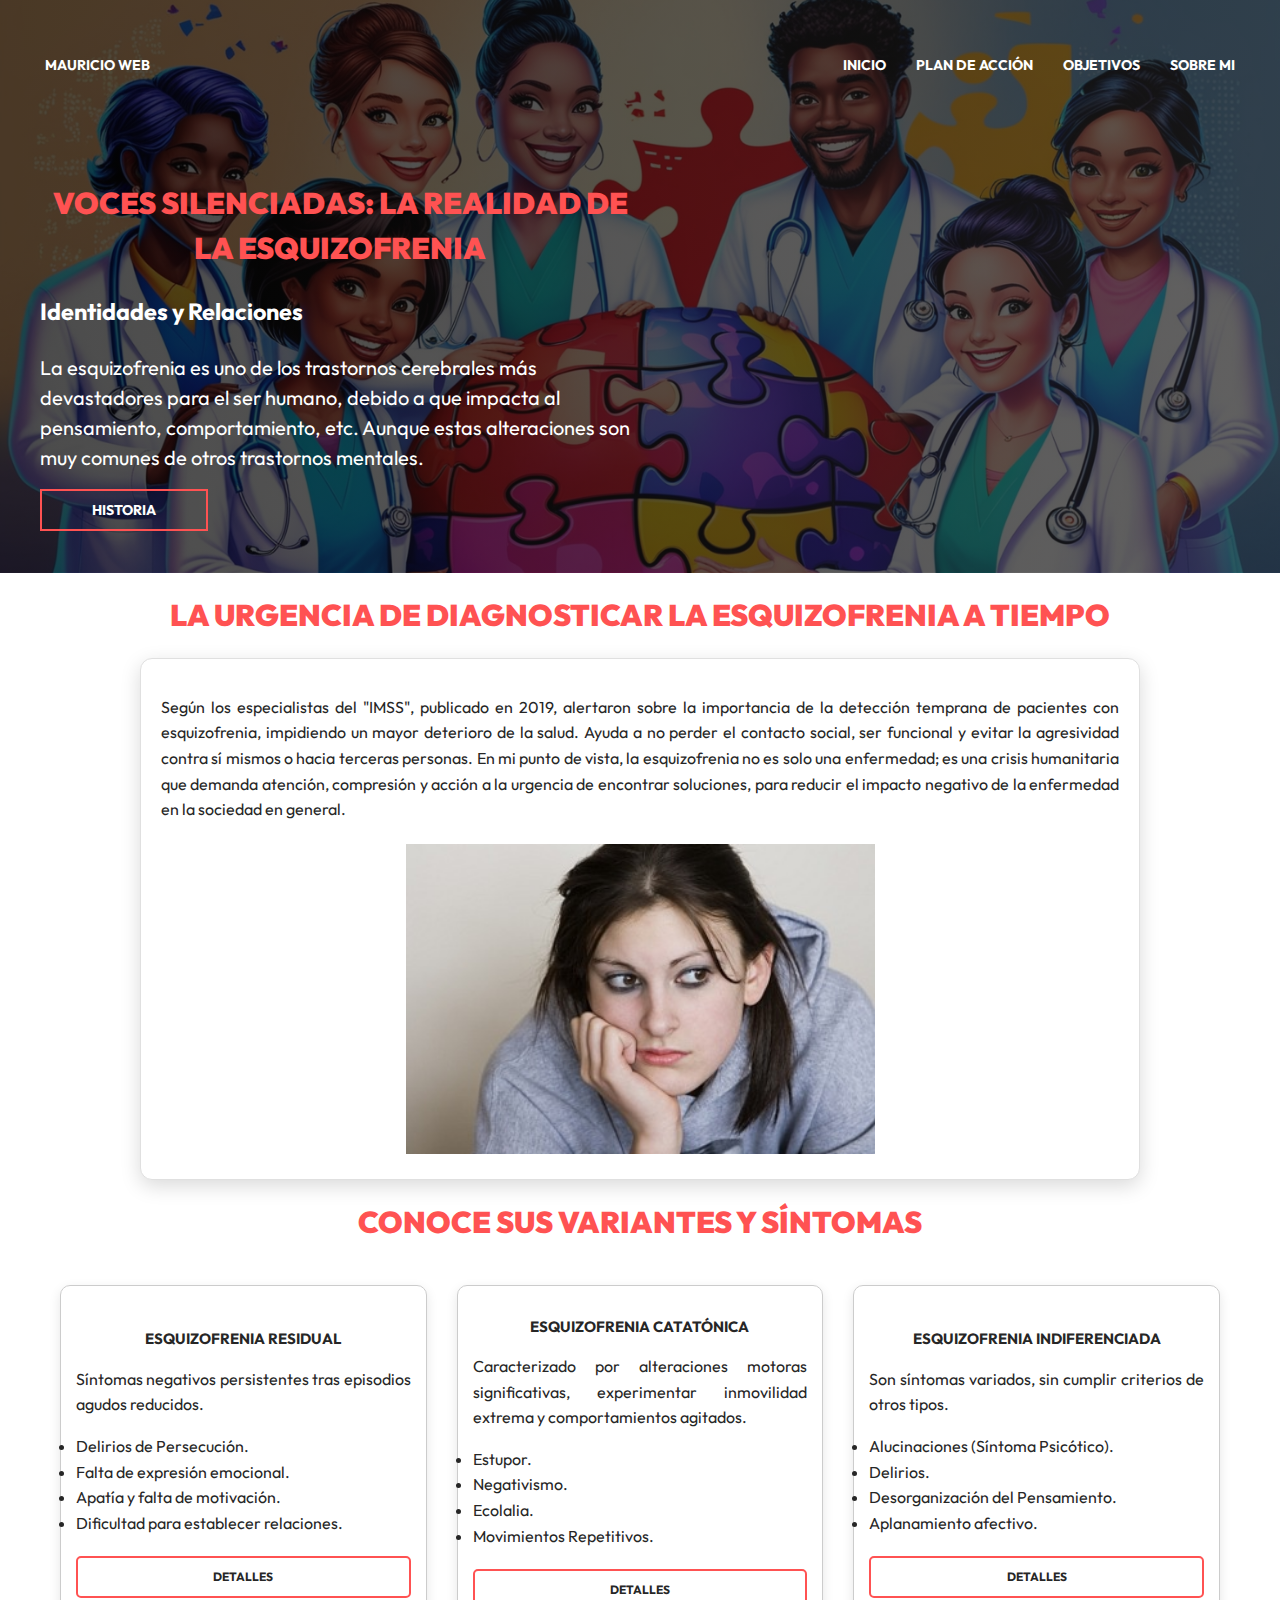
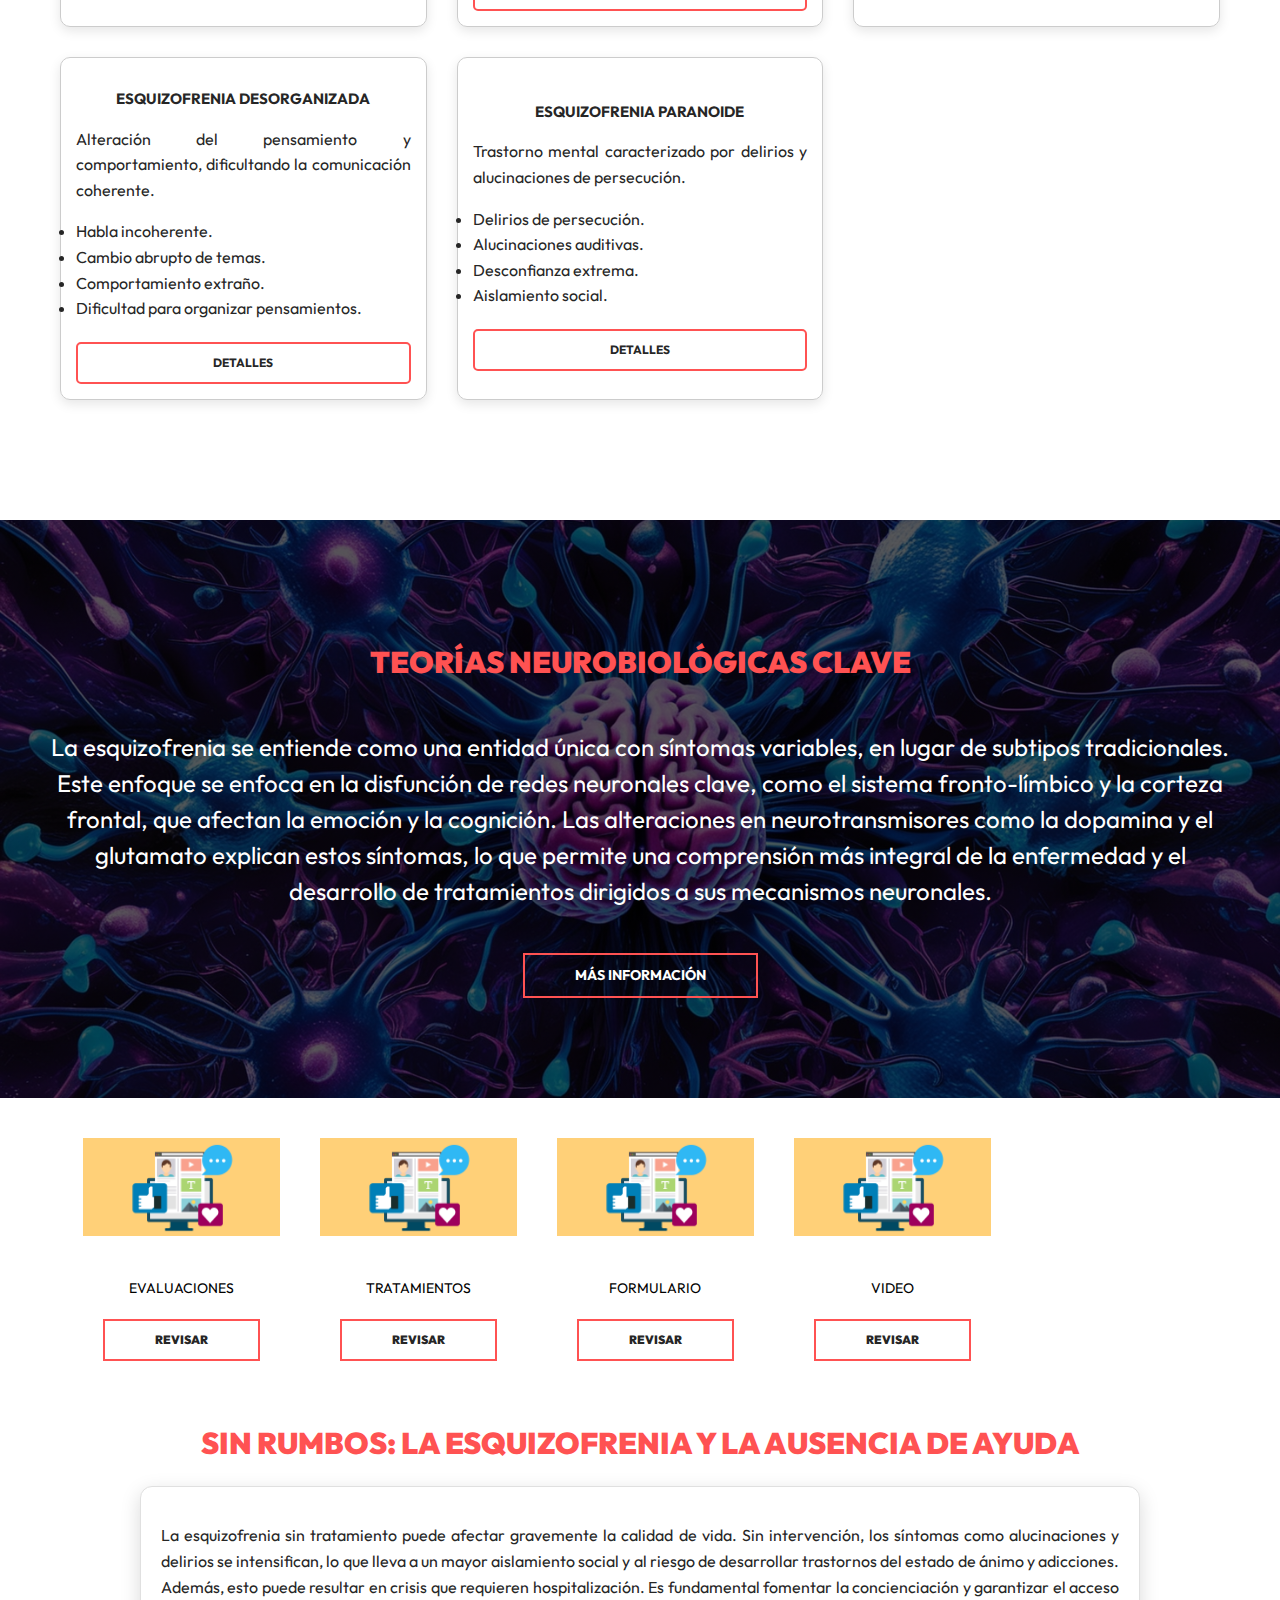
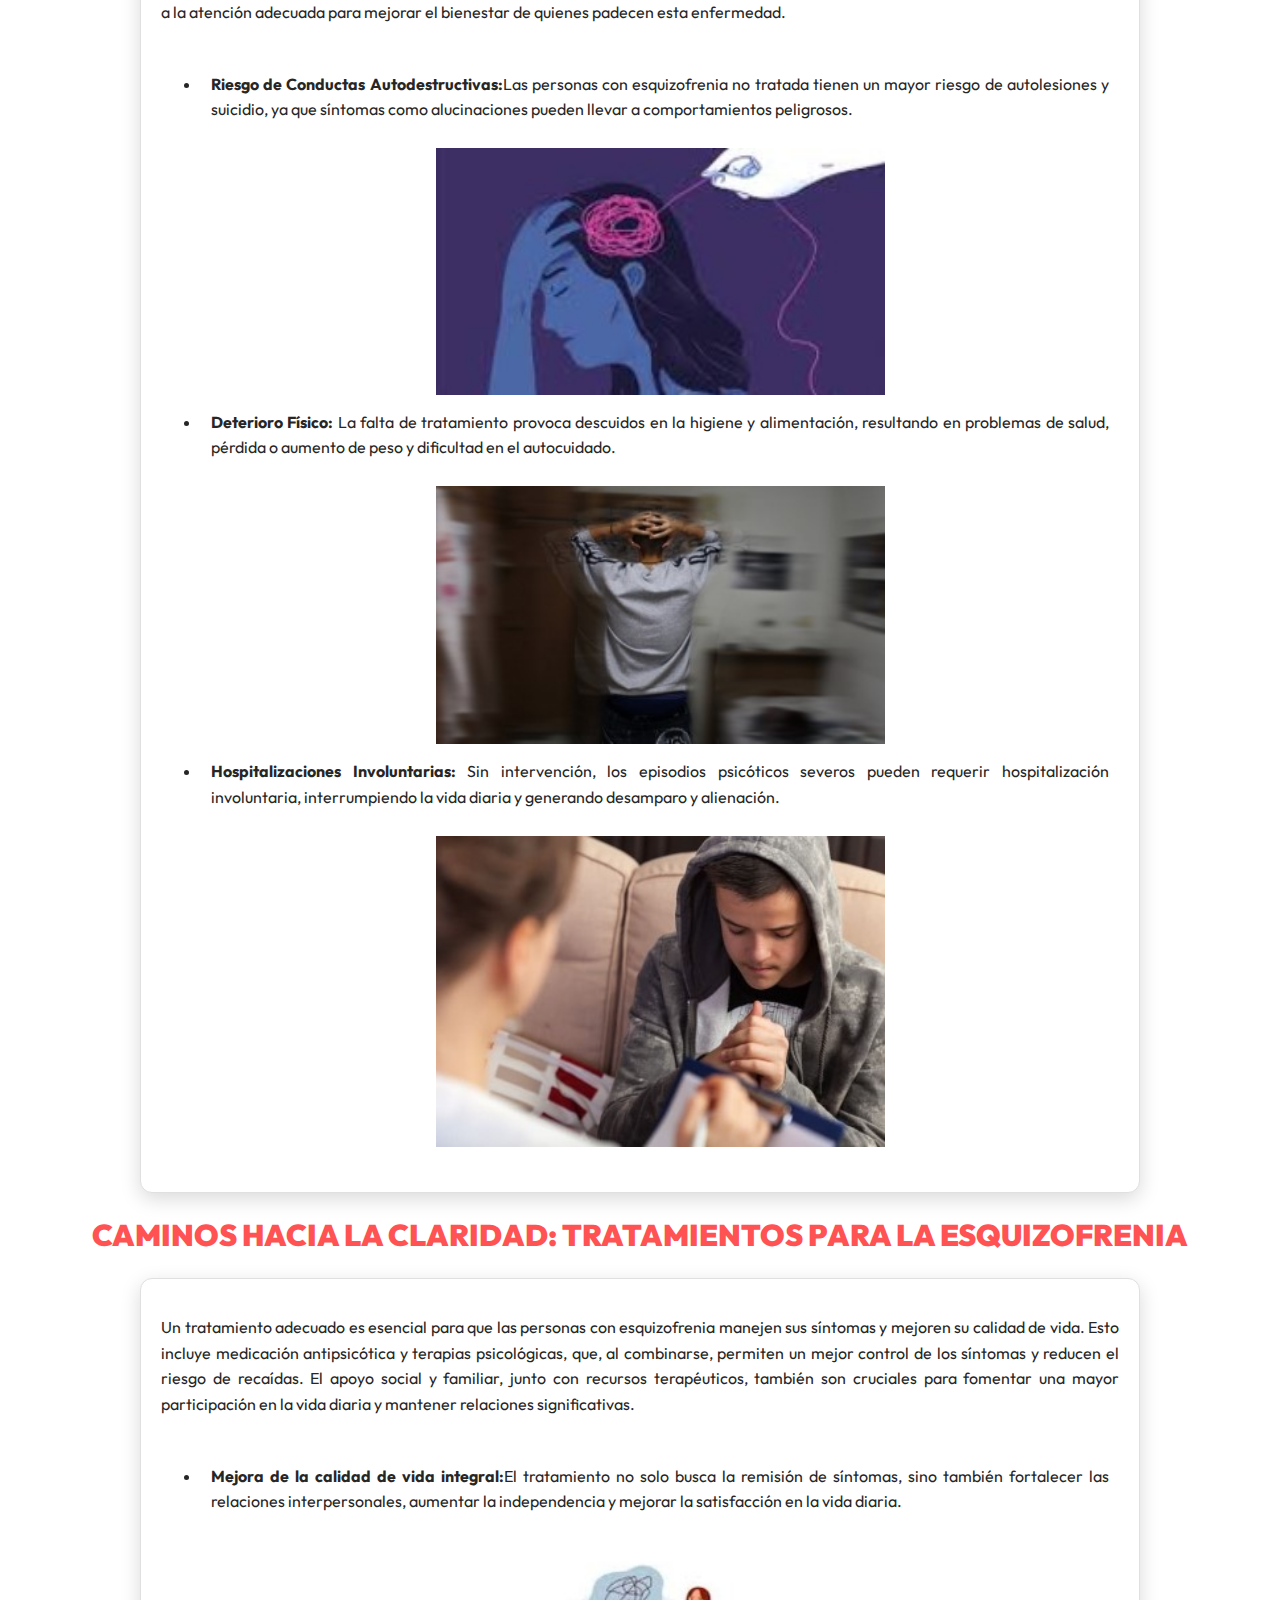
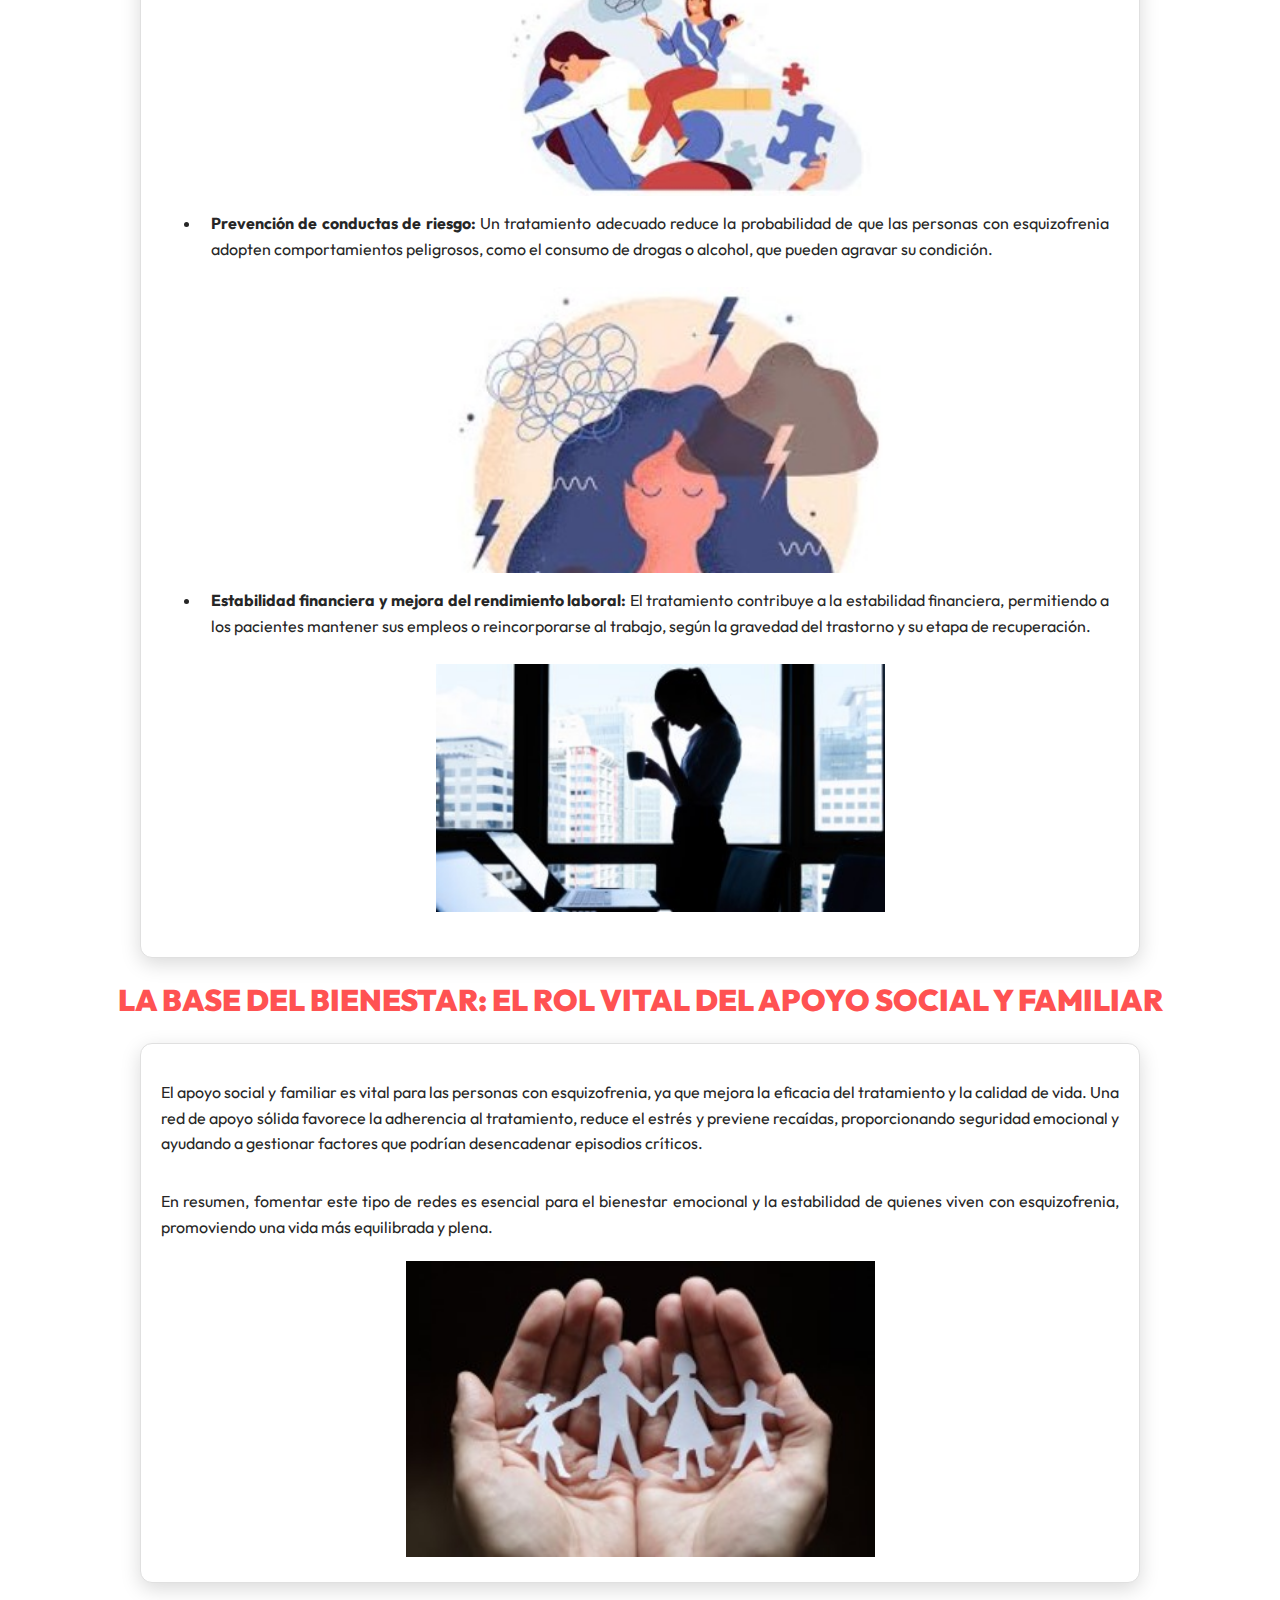
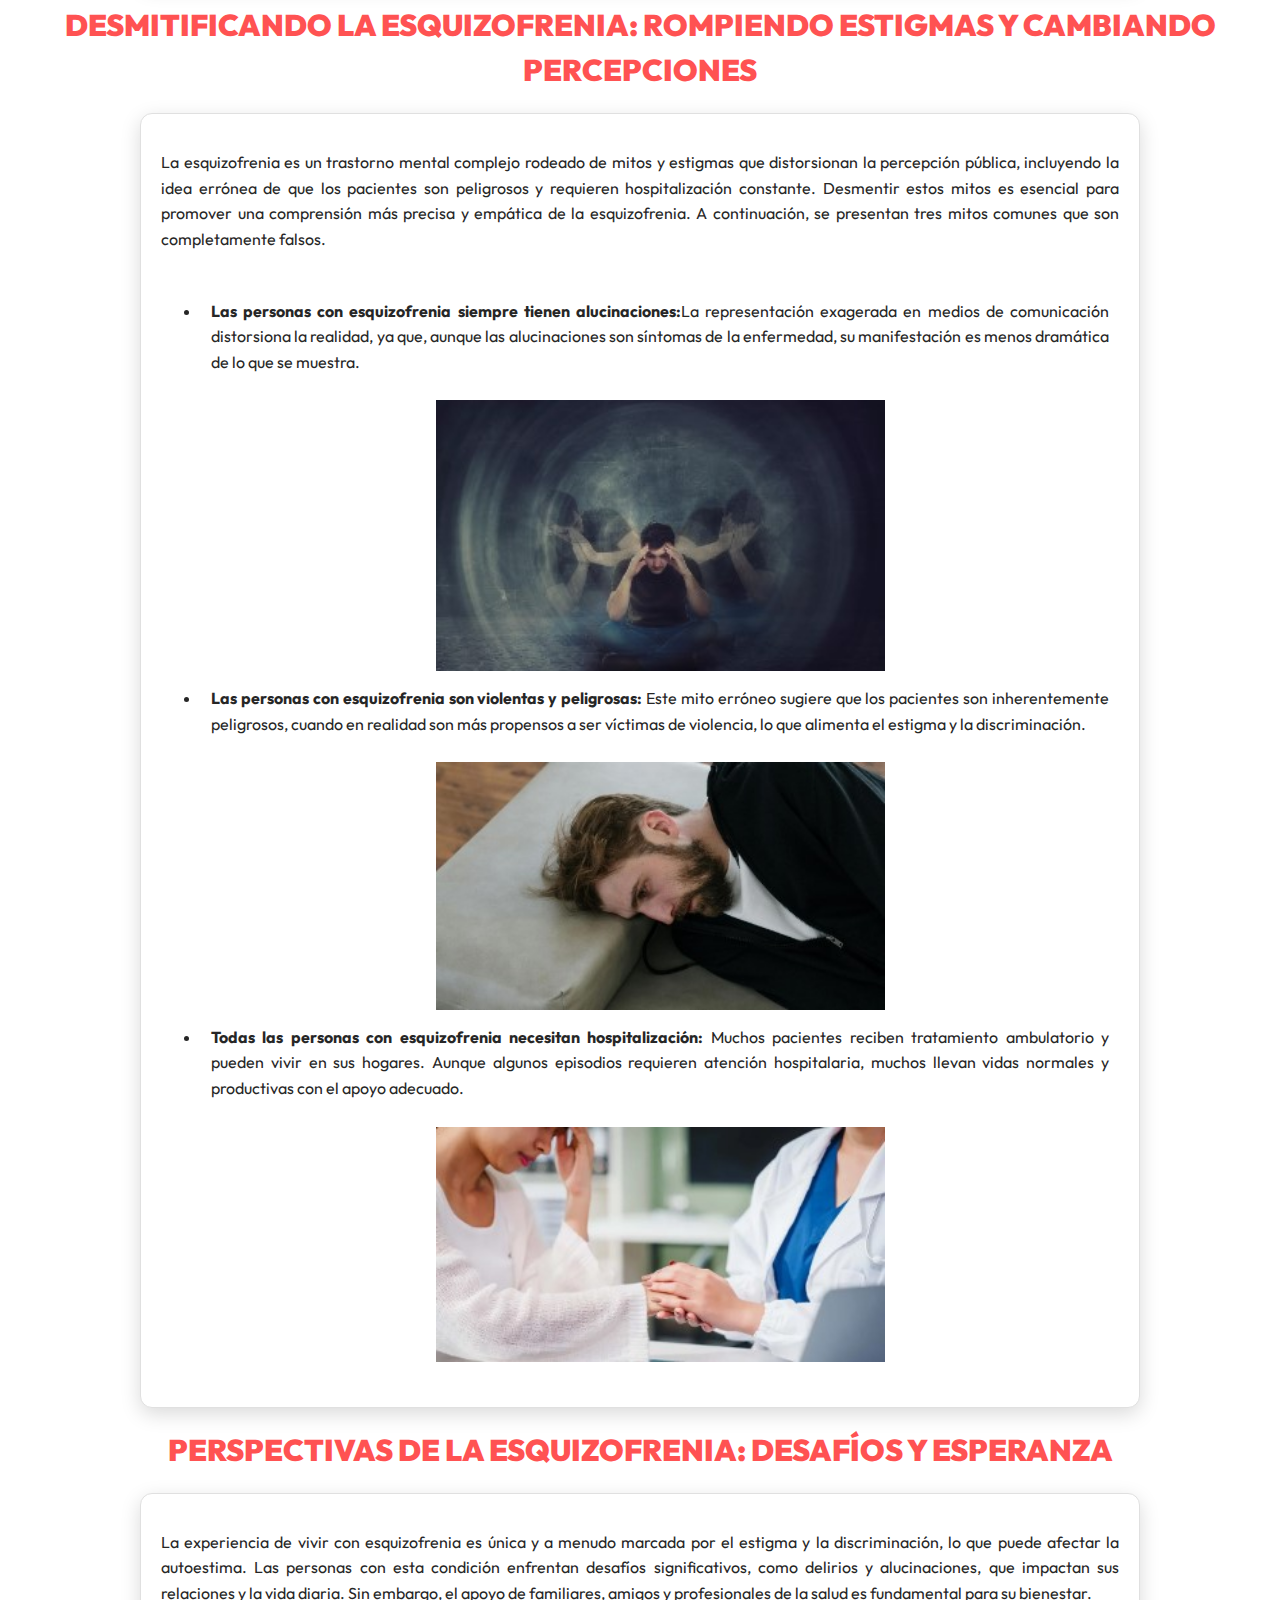
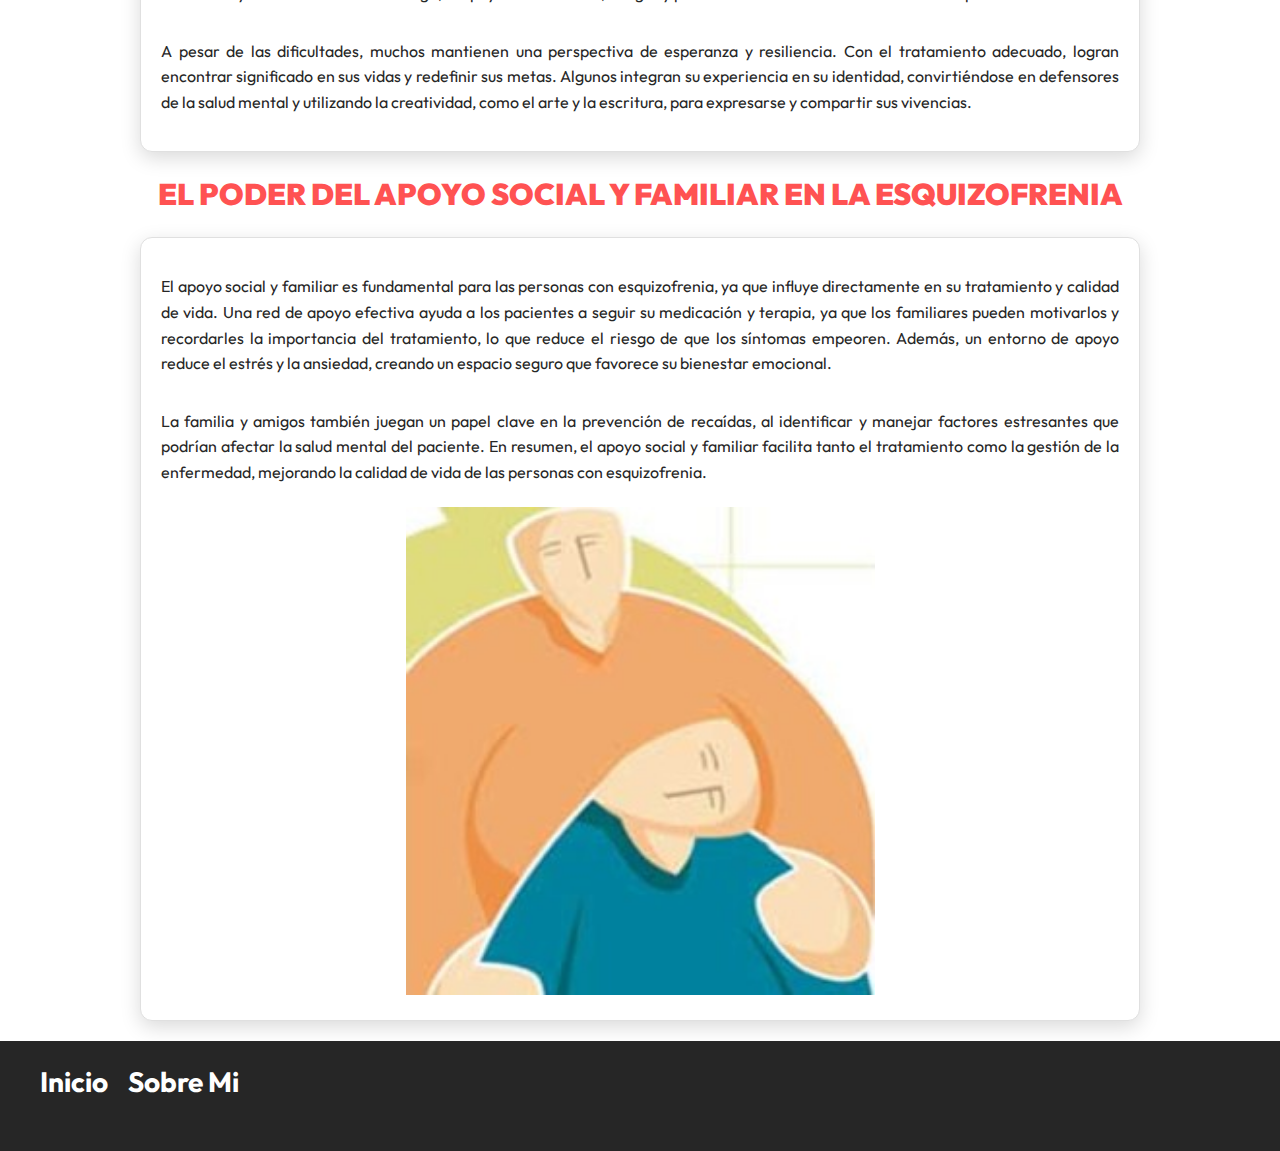
<file: index.html>
<!DOCTYPE html>
<html lang="en">
<head>
    <meta charset="UTF-8">
    <meta http-equiv="X-UA-Compatible" content="IE=edge">
    <meta name="viewport" content="width=device-width, initial-scale=1.0">
    <title>VocesSilenciadas:LaRealidaddelaEsquizofrenia</title>
    <link rel="stylesheet" href="css/normalize.css">
    <link rel="preconnect" href="https://fonts.googleapis.com">
    <link rel="preconnect" href="https://fonts.gstatic.com" crossorigin>
    <link href="https://fonts.googleapis.com/css2?family=Outfit:wght@400;700;900&display=swap" rel="stylesheet"> 
    <link rel="stylesheet" href="css/app.css">
</head>
<body>

    <header class="header">
        <div class="header__contenedor">
            <div class="header__barra">
                <a  class="navegacion__enlace" href="index.html">Mauricio Web</a>
                <nav class="navegacion">
                    <a class="navegacion__enlace" href="index.html">Inicio</a>
                    <a class="navegacion__enlace" href="plan.html">Plan de Acción</a>
                    <a class="navegacion__enlace" href="objetivos.html">Objetivos</a>
                    <a class="navegacion__enlace" href="nosotros.html">Sobre Mi</a>
                </nav>
            </div>

            <div class="modelo">
                <h1 class="productos__heading"> Voces Silenciadas: La Realidad de la Esquizofrenia</h1>
                <h3 class="">Identidades y Relaciones</h3>
                <p class="producto__contenido">La esquizofrenia es uno de los trastornos cerebrales más devastadores para el ser humano, debido a que impacta al pensamiento, comportamiento, etc. Aunque estas alteraciones son muy comunes de otros trastornos mentales.</p>
                <a class="modelo__enlace" href="historia.html">HISTORIA</a>
            </div>
        </div>

    </header>

 <main class="productos productos__contenedor">
    <h2 class="productos__heading">La Urgencia de Diagnosticar la Esquizofrenia a Tiempo</h2>
    <div class="productos__introduccion">
        <p class="producto__descripcion">Según los especialistas del "IMSS", publicado en 2019, alertaron sobre la importancia de la detección temprana de pacientes con esquizofrenia, impidiendo un mayor deterioro de la salud. Ayuda a no perder el contacto social, ser funcional y evitar la agresividad contra sí mismos o hacia terceras personas. En mi punto de vista, la esquizofrenia no es solo una enfermedad; es una crisis humanitaria que demanda atención, compresión y acción a la urgencia de encontrar soluciones, para reducir el impacto negativo de la enfermedad en la sociedad en general.</p>
        <img class="producto__imagen" src="img/urgencia.jpeg" alt="urgencia">
    </div>
 </main>

   <main class="productos productos__contenedor">
    <h2 class="productos__heading">Conoce sus Variantes y Síntomas</h2>
    <div class="productos__grid">

        
        <div class="producto">
            <div class="producto__contenido">
                <h3 class="producto__nombre">ESQUIZOFRENIA RESIDUAL</h3>
                <p class="producto__descripcion">Síntomas negativos persistentes tras episodios agudos reducidos.</p>
                <li class="producto__descripcion">Delirios de Persecución.</li>
                <li class="producto__descripcion">Falta de expresión emocional.</li>
                <li class="producto__descripcion">Apatía y falta de motivación.</li>
                <li class="producto__descripcion">Dificultad para establecer relaciones.</li>
                <a class="producto__enlace" href="esquizofrenia_residual.html">Detalles</a>
            </div>
        </div>

        <div class="producto">
            <div class="producto__contenido">
                <h3 class="producto__nombre">ESQUIZOFRENIA CATATÓNICA</h3>
                <p class="producto__descripcion">Caracterizado por alteraciones motoras significativas, experimentar inmovilidad extrema y comportamientos agitados.</p>
                <li class="producto__descripcion">Estupor.</li>
                <li class="producto__descripcion">Negativismo.</li>
                <li class="producto__descripcion">Ecolalia.</li>
                <li class="producto__descripcion">Movimientos Repetitivos.</li>
                <a class="producto__enlace" href="esquizofrenia_catonica.html">Detalles</a>
            </div>
        </div>

        <div class="producto">
            <div class="producto__contenido">
                <h3 class="producto__nombre">ESQUIZOFRENIA INDIFERENCIADA</h3>
                <p class="producto__descripcion">Son síntomas variados, sin cumplir criterios de otros tipos.</p>
                <li class="producto__descripcion">Alucinaciones (Síntoma Psicótico).</li>
                <li class="producto__descripcion">Delirios.</li>
                <li class="producto__descripcion">Desorganización del Pensamiento.</li>
                <li class="producto__descripcion">Aplanamiento afectivo.</li>
                <a class="producto__enlace" href="esquizofrenia_indiferenciada.html">Detalles</a>
            </div>
        </div>

        <div class="producto">
            <div class="producto__contenido">
                <h3 class="producto__nombre">ESQUIZOFRENIA DESORGANIZADA</h3>
                <p class="producto__descripcion">Alteración del pensamiento y comportamiento, dificultando la comunicación coherente.</p>
                <li class="producto__descripcion">Habla incoherente.</li>
                <li class="producto__descripcion">Cambio abrupto de temas.</li>
                <li class="producto__descripcion">Comportamiento extraño.</li>
                <li class="producto__descripcion">Dificultad para organizar pensamientos.</li>
                <a class="producto__enlace" href="esquizofrenia_desorganizada.html">Detalles</a>
            </div>
        </div>

        <div class="producto">
            <div class="producto__contenido">
                <h3 class="producto__nombre">ESQUIZOFRENIA PARANOIDE</h3>
                <p class="producto__descripcion">Trastorno mental caracterizado por delirios y alucinaciones de persecución.</p>
                <li class="producto__descripcion">Delirios de persecución.</li>
                <li class="producto__descripcion">Alucinaciones auditivas.</li>
                <li class="producto__descripcion">Desconfianza extrema.</li>
                <li class="producto__descripcion">Aislamiento social.</li>
                <a class="producto__enlace" href="esquizofrenia_paranoide.html">Detalles</a>
            </div>
        </div>

    </div>
</main>
<section class="cursos">
    <div class="cursos_contenedor cursos_grid">
        <div class="cursos__contenido">
            <h2 class="cursos__heading">Teorías Neurobiológicas Clave</h2>
            <p class="cursos__texto">La esquizofrenia se entiende como una entidad única con síntomas variables, en lugar de subtipos tradicionales. Este enfoque se enfoca en la disfunción de redes neuronales clave, como el sistema fronto-límbico y la corteza frontal, que afectan la emoción y la cognición. Las alteraciones en neurotransmisores como la dopamina y el glutamato explican estos síntomas, lo que permite una comprensión más integral de la enfermedad y el desarrollo de tratamientos dirigidos a sus mecanismos neuronales.</p>
            <a class="cursos__enlace" href="teoria.html">Más información</a>
        </div>
    </div>
</section>

<main class="productos productos__contenedor">
    <div class="productos__grid">
    <section class="blog">
        <h2 class="blog__heading"></h2>
        <div class="blog_contenedor blog__grid">
            <article class="entrada">
                <img class="entrada__imagen" src="img/noticia.png" alt="imagen blog">
                <div class="entrada__contenido">
                    <p class="entrada__texto">EVALUACIONES</p>
                    <a class="entrada__enlace" href="evaluciones.html">REVISAR</a>
                </div>
            </article>
            <article class="entrada">
                <img class="entrada__imagen" src="img/noticia.png" alt="imagen blog">
                <div class="entrada__contenido">
                    <p class="entrada__texto">TRATAMIENTOS</p>
                    <a class="entrada__enlace" href="Tratamientos.html">REVISAR</a>
                </div>
            </article>
            <article class="entrada">
                <img class="entrada__imagen" src="img/noticia.png" alt="imagen blog">
                <div class="entrada__contenido">
                    <p class="entrada__texto">FORMULARIO</p>
                    <a class="entrada__enlace" href="preguntas.html">REVISAR</a>
                </div>
            </article>
            
            <article class="entrada">
                <img class="entrada__imagen" src="img/noticia.png" alt="imagen blog">
                <div class="entrada__contenido">
                    <p class="entrada__texto">VIDEO</p>
                    <a class="entrada__enlace" href="video.html">REVISAR</a>
                </div>
            </article>

        </div>
    </section>


</div>
</main>

    <main class="productos productos__contenedor">
        <h2 class="productos__heading">Sin Rumbos: La Esquizofrenia y la Ausencia de Ayuda</h2>
        <div class="productos__introduccion">
            <p class="producto__descripcion">La esquizofrenia sin tratamiento puede afectar gravemente la calidad de vida. Sin intervención, los síntomas como alucinaciones y delirios se intensifican, lo que lleva a un mayor aislamiento social y al riesgo de desarrollar trastornos del estado de ánimo y adicciones. Además, esto puede resultar en crisis que requieren hospitalización. Es fundamental fomentar la concienciación y garantizar el acceso a la atención adecuada para mejorar el bienestar de quienes padecen esta enfermedad.</p>
            <ul class="producto__listado">
                <li class="producto__descripcion"><strong>Riesgo de Conductas Autodestructivas:</strong>Las personas con esquizofrenia no tratada tienen un mayor riesgo de autolesiones y suicidio, ya que síntomas como alucinaciones pueden llevar a comportamientos peligrosos.</li>
                <img class="producto__imagen" src="img/Riesgo de Conductas Autodestructivas.jpg" alt="historia">
                <li class="producto__descripcion"><strong>Deterioro Físico:</strong> La falta de tratamiento provoca descuidos en la higiene y alimentación, resultando en problemas de salud, pérdida o aumento de peso y dificultad en el autocuidado.</li>
                <img class="producto__imagen" src="img/Deterioro Físico.jpg" alt="historia">
                <li class="producto__descripcion"><strong>Hospitalizaciones Involuntarias:</strong> Sin intervención, los episodios psicóticos severos pueden requerir hospitalización involuntaria, interrumpiendo la vida diaria y generando desamparo y alienación.</li>
                <img class="producto__imagen" src="img/Hospitalizaciones Involuntarias.jpg" alt="historia">
            </ul>
        </div>
     </main>

     <main class="productos productos__contenedor">
        <h2 class="productos__heading">Caminos hacia la Claridad: Tratamientos para la Esquizofrenia</h2>
        <div class="productos__introduccion">
            <p class="producto__descripcion">Un tratamiento adecuado es esencial para que las personas con esquizofrenia manejen sus síntomas y mejoren su calidad de vida. Esto incluye medicación antipsicótica y terapias psicológicas, que, al combinarse, permiten un mejor control de los síntomas y reducen el riesgo de recaídas. El apoyo social y familiar, junto con recursos terapéuticos, también son cruciales para fomentar una mayor participación en la vida diaria y mantener relaciones significativas.</p>
            <ul class="producto__listado">
                <li class="producto__descripcion"><strong>Mejora de la calidad de vida integral:</strong>El tratamiento no solo busca la remisión de síntomas, sino también fortalecer las relaciones interpersonales, aumentar la independencia y mejorar la satisfacción en la vida diaria.</li>
                <img class="producto__imagen" src="img/Mejora de la calidad de vida integral.jpg" alt="historia">
                <li class="producto__descripcion"><strong>Prevención de conductas de riesgo:</strong> Un tratamiento adecuado reduce la probabilidad de que las personas con esquizofrenia adopten comportamientos peligrosos, como el consumo de drogas o alcohol, que pueden agravar su condición.</li>
                <img class="producto__imagen" src="img/Prevención de conductas de riesgo.jpg" alt="historia">
                <li class="producto__descripcion"><strong>Estabilidad financiera y mejora del rendimiento laboral:</strong> El tratamiento contribuye a la estabilidad financiera, permitiendo a los pacientes mantener sus empleos o reincorporarse al trabajo, según la gravedad del trastorno y su etapa de recuperación.</li>
                <img class="producto__imagen" src="img/Estabilidad financiera y mejora del rendimiento laboral.jpg" alt="historia">
            </ul>
        </div>
     </main>


     <main class="productos productos__contenedor">
        <h2 class="productos__heading">La Base del Bienestar: El Rol Vital del Apoyo Social y Familiar</h2>
        <div class="productos__introduccion">
            <p class="producto__descripcion">El apoyo social y familiar es vital para las personas con esquizofrenia, ya que mejora la eficacia del tratamiento y la calidad de vida. Una red de apoyo sólida favorece la adherencia al tratamiento, reduce el estrés y previene recaídas, proporcionando seguridad emocional y ayudando a gestionar factores que podrían desencadenar episodios críticos. </p>
            <p class="producto__descripcion">En resumen, fomentar este tipo de redes es esencial para el bienestar emocional y la estabilidad de quienes viven con esquizofrenia, promoviendo una vida más equilibrada y plena.</p>
            <img class="producto__imagen" src="img/La Base del Bienestar.jpg" alt="historia">
        </div>
     </main>


     <main class="productos productos__contenedor">
        <h2 class="productos__heading">Desmitificando la Esquizofrenia: Rompiendo Estigmas y Cambiando Percepciones</h2>
        <div class="productos__introduccion">
            <p class="producto__descripcion">La esquizofrenia es un trastorno mental complejo rodeado de mitos y estigmas que distorsionan la percepción pública, incluyendo la idea errónea de que los pacientes son peligrosos y requieren hospitalización constante. Desmentir estos mitos es esencial para promover una comprensión más precisa y empática de la esquizofrenia. A continuación, se presentan tres mitos comunes que son completamente falsos.</p>
            <ul class="producto__listado">
                <li class="producto__descripcion"><strong>Las personas con esquizofrenia siempre tienen alucinaciones:</strong>La representación exagerada en medios de comunicación distorsiona la realidad, ya que, aunque las alucinaciones son síntomas de la enfermedad, su manifestación es menos dramática de lo que se muestra.</li>
                <img class="producto__imagen" src="img/Las personas con esquizofrenia siempre tienen alucinaciones.jpg" alt="historia">
                <li class="producto__descripcion"><strong>Las personas con esquizofrenia son violentas y peligrosas:</strong> Este mito erróneo sugiere que los pacientes son inherentemente peligrosos, cuando en realidad son más propensos a ser víctimas de violencia, lo que alimenta el estigma y la discriminación.</li>
                <img class="producto__imagen" src="img/Las personas con esquizofrenia son violentas y peligrosas.jpg" alt="historia">
                <li class="producto__descripcion"><strong>Todas las personas con esquizofrenia necesitan hospitalización:</strong> Muchos pacientes reciben tratamiento ambulatorio y pueden vivir en sus hogares. Aunque algunos episodios requieren atención hospitalaria, muchos llevan vidas normales y productivas con el apoyo adecuado. </li> 
                <img class="producto__imagen" src="img/Todas las personas con esquizofrenia necesitan hospitalización.jpg" alt="historia">
            </ul>
        </div>
     </main>


     <main class="productos productos__contenedor">
        <h2 class="productos__heading">Perspectivas de la Esquizofrenia: Desafíos y Esperanza</h2>
        <div class="productos__introduccion">
            <p class="producto__descripcion">La experiencia de vivir con esquizofrenia es única y a menudo marcada por el estigma y la discriminación, lo que puede afectar la autoestima. Las personas con esta condición enfrentan desafíos significativos, como delirios y alucinaciones, que impactan sus relaciones y la vida diaria. Sin embargo, el apoyo de familiares, amigos y profesionales de la salud es fundamental para su bienestar.</p>
            <p class="producto__descripcion">A pesar de las dificultades, muchos mantienen una perspectiva de esperanza y resiliencia. Con el tratamiento adecuado, logran encontrar significado en sus vidas y redefinir sus metas. Algunos integran su experiencia en su identidad, convirtiéndose en defensores de la salud mental y utilizando la creatividad, como el arte y la escritura, para expresarse y compartir sus vivencias.</p>
        </div>
     </main>

     <main class="productos productos__contenedor">
        <h2 class="productos__heading">El poder del apoyo social y familiar en la esquizofrenia</h2>
        <div class="productos__introduccion">
            <p class="producto__descripcion">El apoyo social y familiar es fundamental para las personas con esquizofrenia, ya que influye directamente en su tratamiento y calidad de vida. Una red de apoyo efectiva ayuda a los pacientes a seguir su medicación y terapia, ya que los familiares pueden motivarlos y recordarles la importancia del tratamiento, lo que reduce el riesgo de que los síntomas empeoren. Además, un entorno de apoyo reduce el estrés y la ansiedad, creando un espacio seguro que favorece su bienestar emocional.</p>
            <p class="producto__descripcion">La familia y amigos también juegan un papel clave en la prevención de recaídas, al identificar y manejar factores estresantes que podrían afectar la salud mental del paciente. En resumen, el apoyo social y familiar facilita tanto el tratamiento como la gestión de la enfermedad, mejorando la calidad de vida de las personas con esquizofrenia.</p>
            <img class="producto__imagen" src="img/El poder del apoyo social y familiar en la esquizofrenia.jpg" alt="historia">
        </div>
     </main>

    <footer class="footer">
        <div class="footer_contenedor footer_contenido">
            <nav class="footer__nav">
                <a class="footer__enlace" href="index.html">Inicio</a>
                <a class="footer__enlace" href="nosotros.html">Sobre Mi</a>
            </nav>
            <p class="footer__copyright"></p>
        </div>
    </footer>

</body>
</html>
</file>
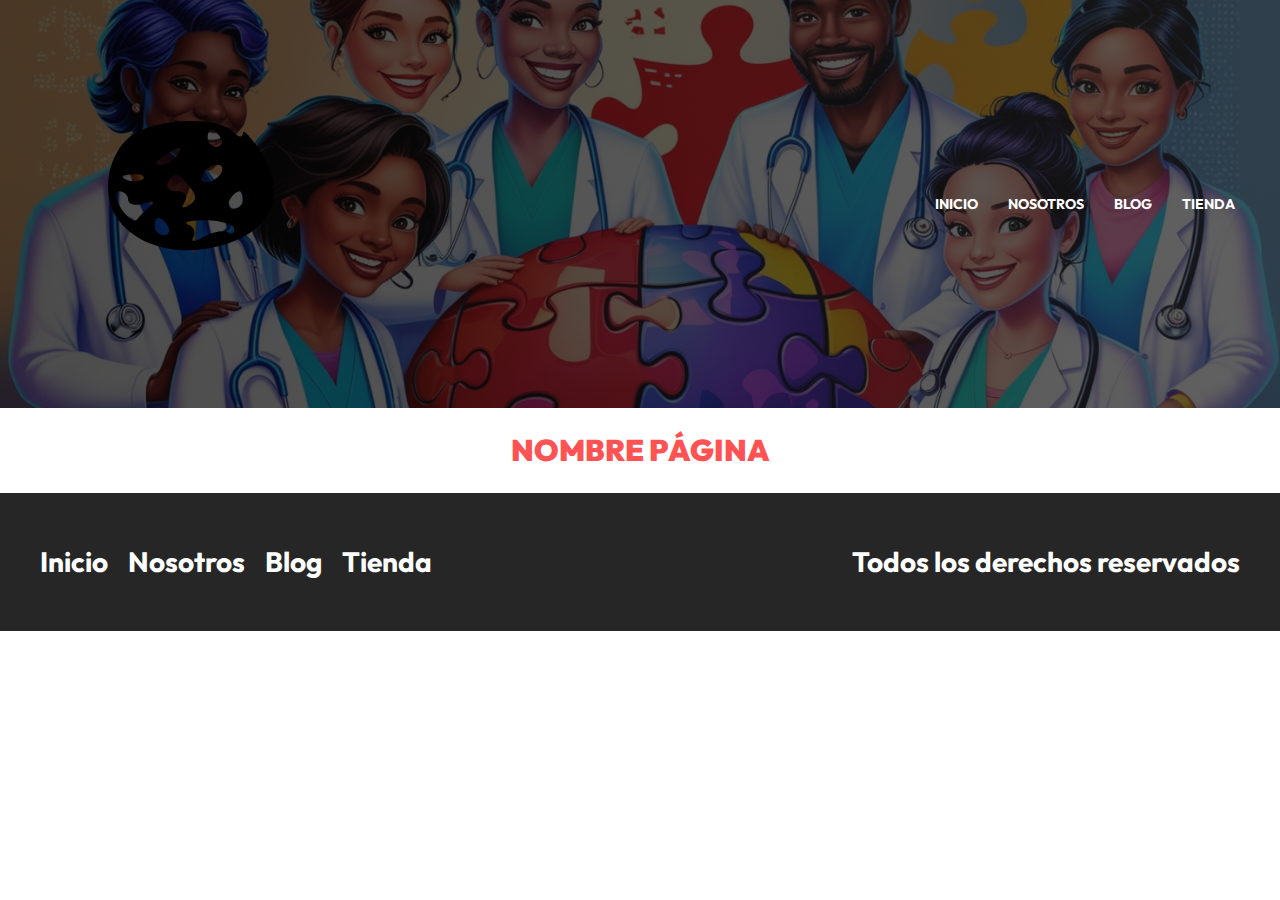
<file: base.html>
<!DOCTYPE html>
<html lang="en">
<head>
    <meta charset="UTF-8">
    <meta http-equiv="X-UA-Compatible" content="IE=edge">
    <meta name="viewport" content="width=device-width, initial-scale=1.0">
    <title>GuitarLA: Nombre Página</title>
    <link rel="stylesheet" href="css/normalize.css">
    <link rel="preconnect" href="https://fonts.googleapis.com">
    <link rel="preconnect" href="https://fonts.gstatic.com" crossorigin>
    <link href="https://fonts.googleapis.com/css2?family=Outfit:wght@400;700;900&display=swap" rel="stylesheet"> 
    <link rel="stylesheet" href="css/app.css">
</head>
<body>

    <header class="header">
        <div class="header__contenedor">
            <div class="header__barra">
                <a href="/">
                    <img class="header__logo" src="img/logo.svg" alt="imagen logo">
                </a>

                <nav class="navegacion">
                    <a class="navegacion__enlace" href="index.html">Inicio</a>
                    <a class="navegacion__enlace" href="nosotros.html">Nosotros</a>
                    <a class="navegacion__enlace" href="blog.html">Blog</a>
                    <a class="navegacion__enlace" href="tienda.html">Tienda</a>
                </nav>
            </div><!--.header-barra-->
        </div>
    </header>


    <main class="contenedor">
        <h2 class="heading">Nombre Página</h2>
    </main>

    <footer class="footer">
        <div class="footer__contenedor footer__contenido">
            <nav class="footer__nav">
                <a class="footer__enlace" href="index.html">Inicio</a>
                <a class="footer__enlace" href="nosotros.html">Nosotros</a>
                <a class="footer__enlace" href="blog.html">Blog</a>
                <a class="footer__enlace" href="tienda.html">Tienda</a>
            </nav>
            <p class="footer__copyright">Todos los derechos reservados</p>
        </div>
    </footer>

</body>
</html>
</file>
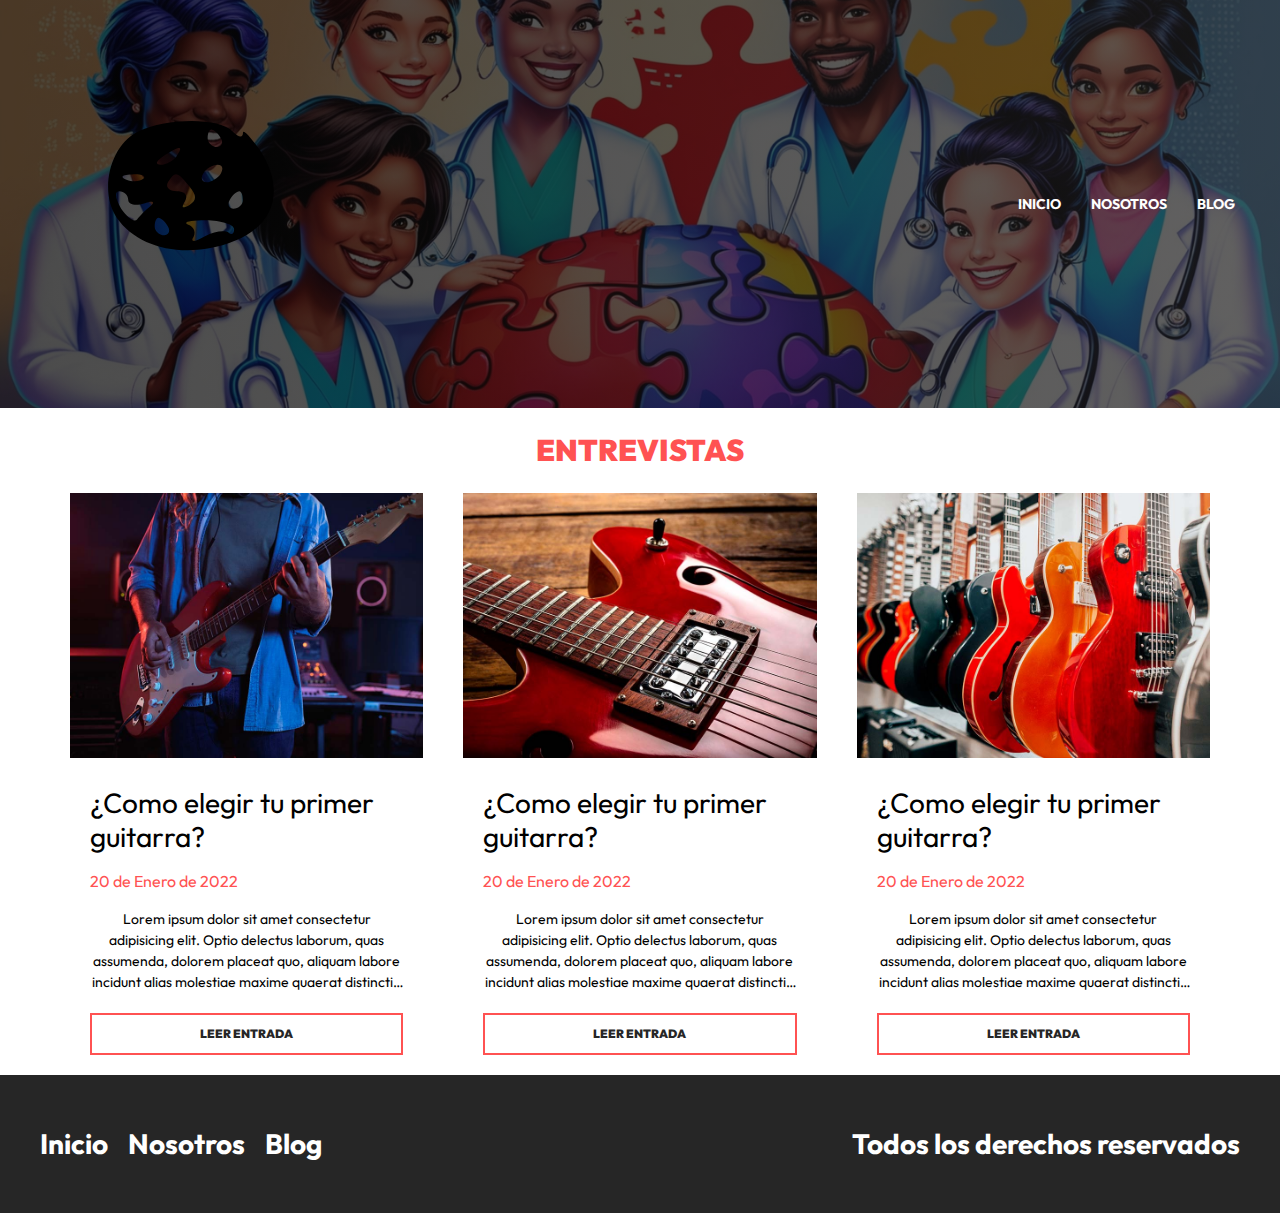
<file: blog.html>
<!DOCTYPE html>
<html lang="en">
<head>
    <meta charset="UTF-8">
    <meta http-equiv="X-UA-Compatible" content="IE=edge">
    <meta name="viewport" content="width=device-width, initial-scale=1.0">
    <title>GuitarLA: Nuestro Blog</title>
    <link rel="stylesheet" href="css/normalize.css">
    <link rel="preconnect" href="https://fonts.googleapis.com">
    <link rel="preconnect" href="https://fonts.gstatic.com" crossorigin>
    <link href="https://fonts.googleapis.com/css2?family=Outfit:wght@400;700;900&display=swap" rel="stylesheet"> 
    <link rel="stylesheet" href="css/app.css">
</head>
<body>

    <header class="header">
        <div class="header__contenedor">
            <div class="header__barra">
                <a href="/">
                    <img class="header__logo" src="img/logo.svg" alt="imagen logo">
                </a>

                <nav class="navegacion">
                    <a class="navegacion__enlace" href="index.html">Inicio</a>
                    <a class="navegacion__enlace" href="nosotros.html">Nosotros</a>
                    <a class="navegacion__enlace" href="blog.html">Blog</a>
                </nav>
            </div><!--.header-barra-->
        </div>
    </header>


    <main class="contenedor">
        <h2 class="heading">Entrevistas</h2>

        <div class="blog__contenedor blog__grid blog__grid--pagina">
            <article class="entrada">
                <img class="entrada__imagen" src="img/blog_1.jpg" alt="imagen blog">

                <div class="entrada__contenido">
                    <h3 class="entrada__titulo">¿Como elegir tu primer guitarra?</h3>
                    <p class="entrada__fecha">20 de Enero de 2022</p>
                    <p class="entrada__texto">Lorem ipsum dolor sit amet consectetur adipisicing elit. Optio delectus laborum, quas assumenda, dolorem placeat quo, aliquam labore incidunt alias molestiae maxime quaerat distinctio numquam quam voluptatum. Beatae, molestiae vitae?</p>

                    <a class="entrada__enlace" href="entrada.html">Leer Entrada</a>
                </div>
            </article>

            <article class="entrada">
                <img class="entrada__imagen" src="img/blog_2.jpg" alt="imagen blog">

                <div class="entrada__contenido">
                    <h3 class="entrada__titulo">¿Como elegir tu primer guitarra?</h3>
                    <p class="entrada__fecha">20 de Enero de 2022</p>
                    <p class="entrada__texto">Lorem ipsum dolor sit amet consectetur adipisicing elit. Optio delectus laborum, quas assumenda, dolorem placeat quo, aliquam labore incidunt alias molestiae maxime quaerat distinctio numquam quam voluptatum. Beatae, molestiae vitae?</p>

                    <a class="entrada__enlace" href="entrada.html">Leer Entrada</a>
                </div>
            </article>

            <article class="entrada">
                <img class="entrada__imagen" src="img/blog_3.jpg" alt="imagen blog">

                <div class="entrada__contenido">
                    <h3 class="entrada__titulo">¿Como elegir tu primer guitarra?</h3>
                    <p class="entrada__fecha">20 de Enero de 2022</p>
                    <p class="entrada__texto">Lorem ipsum dolor sit amet consectetur adipisicing elit. Optio delectus laborum, quas assumenda, dolorem placeat quo, aliquam labore incidunt alias molestiae maxime quaerat distinctio numquam quam voluptatum. Beatae, molestiae vitae?</p>

                    <a class="entrada__enlace" href="entrada.html">Leer Entrada</a>
                </div>
            </article>
        </div>
    </main>

    <footer class="footer">
        <div class="footer__contenedor footer__contenido">
            <nav class="footer__nav">
                <a class="footer__enlace" href="index.html">Inicio</a>
                <a class="footer__enlace" href="nosotros.html">Nosotros</a>
                <a class="footer__enlace" href="blog.html">Blog</a>
            </nav>
            <p class="footer__copyright">Todos los derechos reservados</p>
        </div>
    </footer>

</body>
</html>
</file>
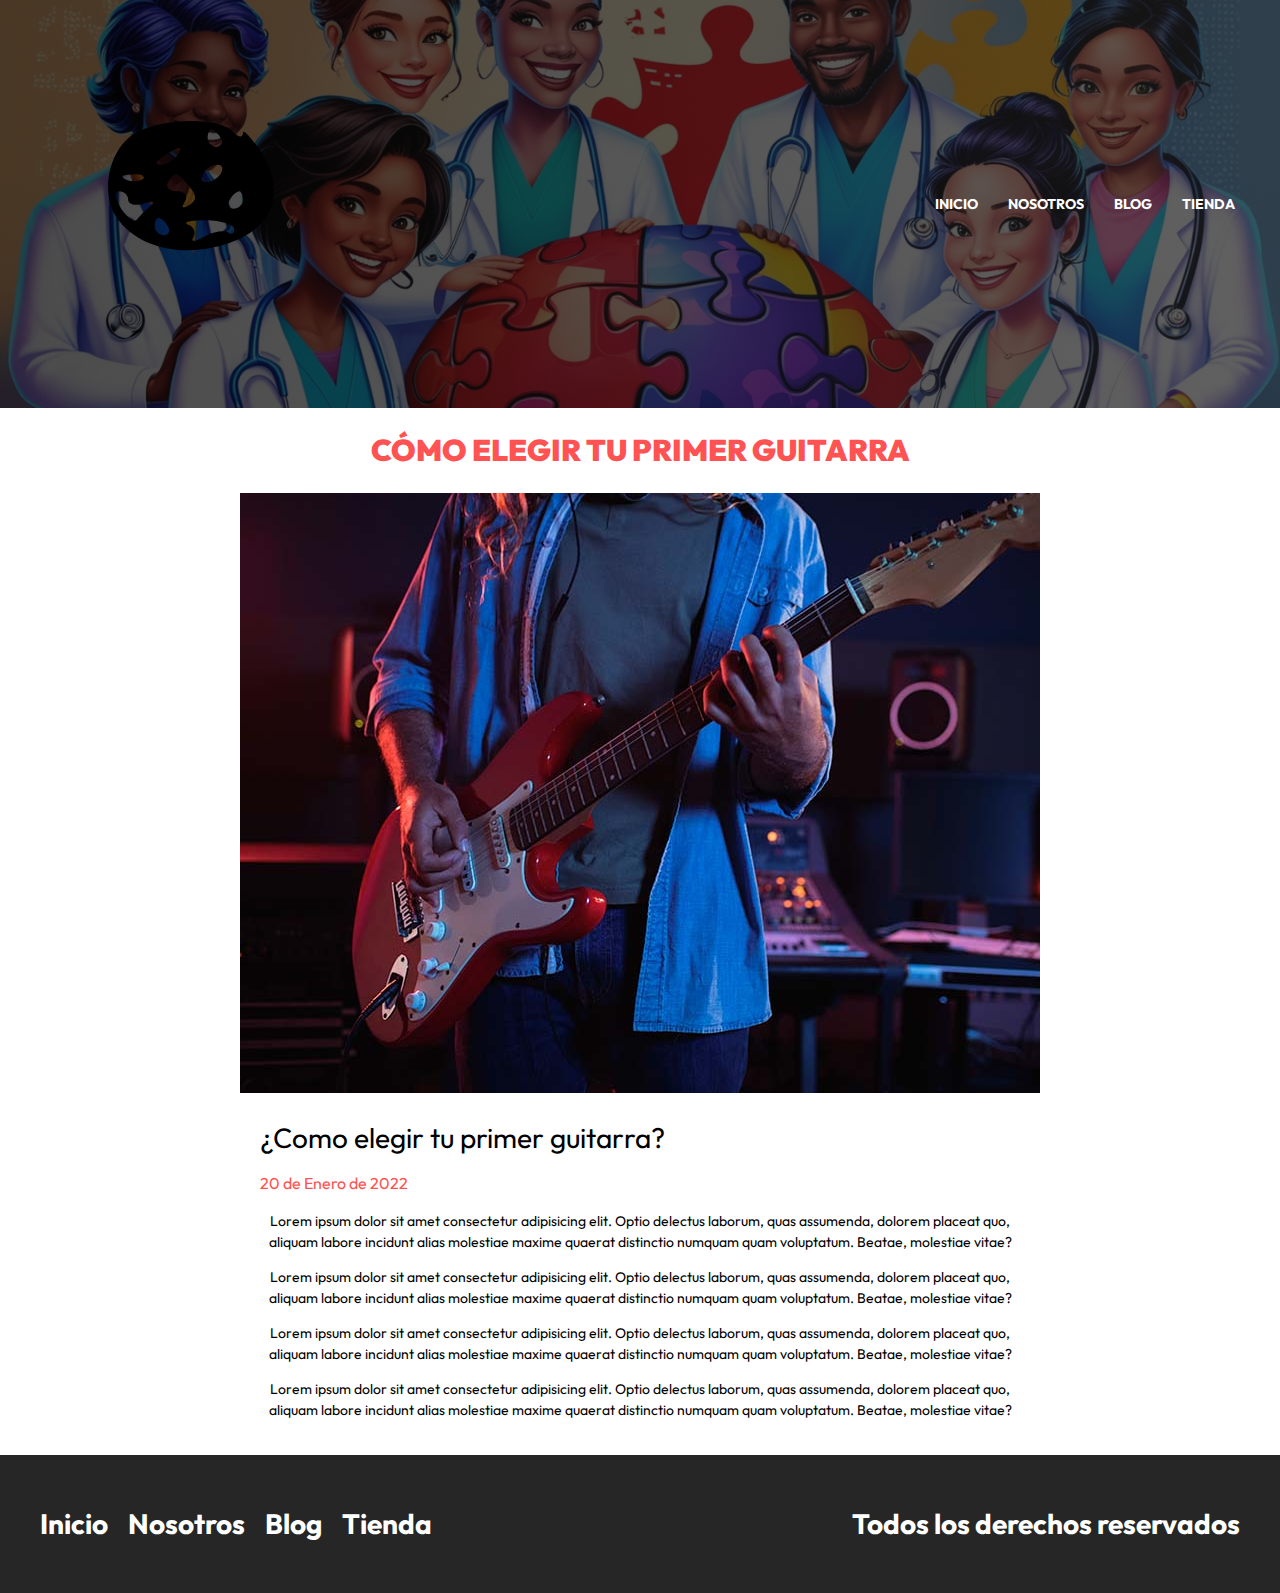
<file: entrada.html>
<!DOCTYPE html>
<html lang="en">
<head>
    <meta charset="UTF-8">
    <meta http-equiv="X-UA-Compatible" content="IE=edge">
    <meta name="viewport" content="width=device-width, initial-scale=1.0">
    <title>GuitarLA: Cómo elegir tu primer guitarra</title>
    <link rel="stylesheet" href="css/normalize.css">
    <link rel="preconnect" href="https://fonts.googleapis.com">
    <link rel="preconnect" href="https://fonts.gstatic.com" crossorigin>
    <link href="https://fonts.googleapis.com/css2?family=Outfit:wght@400;700;900&display=swap" rel="stylesheet"> 
    <link rel="stylesheet" href="css/app.css">
</head>
<body>

    <header class="header">
        <div class="header__contenedor">
            <div class="header__barra">
                <a href="/">
                    <img class="header__logo" src="img/logo.svg" alt="imagen logo">
                </a>

                <nav class="navegacion">
                    <a class="navegacion__enlace" href="index.html">Inicio</a>
                    <a class="navegacion__enlace" href="nosotros.html">Nosotros</a>
                    <a class="navegacion__enlace" href="blog.html">Blog</a>
                    <a class="navegacion__enlace" href="tienda.html">Tienda</a>
                </nav>
            </div><!--.header-barra-->
        </div>
    </header>


    <main class="contenedor">
        <h2 class="heading">Cómo elegir tu primer guitarra</h2>

        <article class="entrada">
            <img class="entrada__imagen" src="img/blog_1.jpg" alt="imagen blog">

            <div class="entrada__contenido">
                <h3 class="entrada__titulo">¿Como elegir tu primer guitarra?</h3>
                <p class="entrada__fecha">20 de Enero de 2022</p>

                <p class="entrada__texto">Lorem ipsum dolor sit amet consectetur adipisicing elit. Optio delectus laborum, quas assumenda, dolorem placeat quo, aliquam labore incidunt alias molestiae maxime quaerat distinctio numquam quam voluptatum. Beatae, molestiae vitae?</p>
                <p class="entrada__texto">Lorem ipsum dolor sit amet consectetur adipisicing elit. Optio delectus laborum, quas assumenda, dolorem placeat quo, aliquam labore incidunt alias molestiae maxime quaerat distinctio numquam quam voluptatum. Beatae, molestiae vitae?</p>
                <p class="entrada__texto">Lorem ipsum dolor sit amet consectetur adipisicing elit. Optio delectus laborum, quas assumenda, dolorem placeat quo, aliquam labore incidunt alias molestiae maxime quaerat distinctio numquam quam voluptatum. Beatae, molestiae vitae?</p>
                <p class="entrada__texto">Lorem ipsum dolor sit amet consectetur adipisicing elit. Optio delectus laborum, quas assumenda, dolorem placeat quo, aliquam labore incidunt alias molestiae maxime quaerat distinctio numquam quam voluptatum. Beatae, molestiae vitae?</p>

            </div>
        </article>
    </main>

    <footer class="footer">
        <div class="footer__contenedor footer__contenido">
            <nav class="footer__nav">
                <a class="footer__enlace" href="index.html">Inicio</a>
                <a class="footer__enlace" href="nosotros.html">Nosotros</a>
                <a class="footer__enlace" href="blog.html">Blog</a>
                <a class="footer__enlace" href="tienda.html">Tienda</a>
            </nav>
            <p class="footer__copyright">Todos los derechos reservados</p>
        </div>
    </footer>

</body>
</html>
</file>
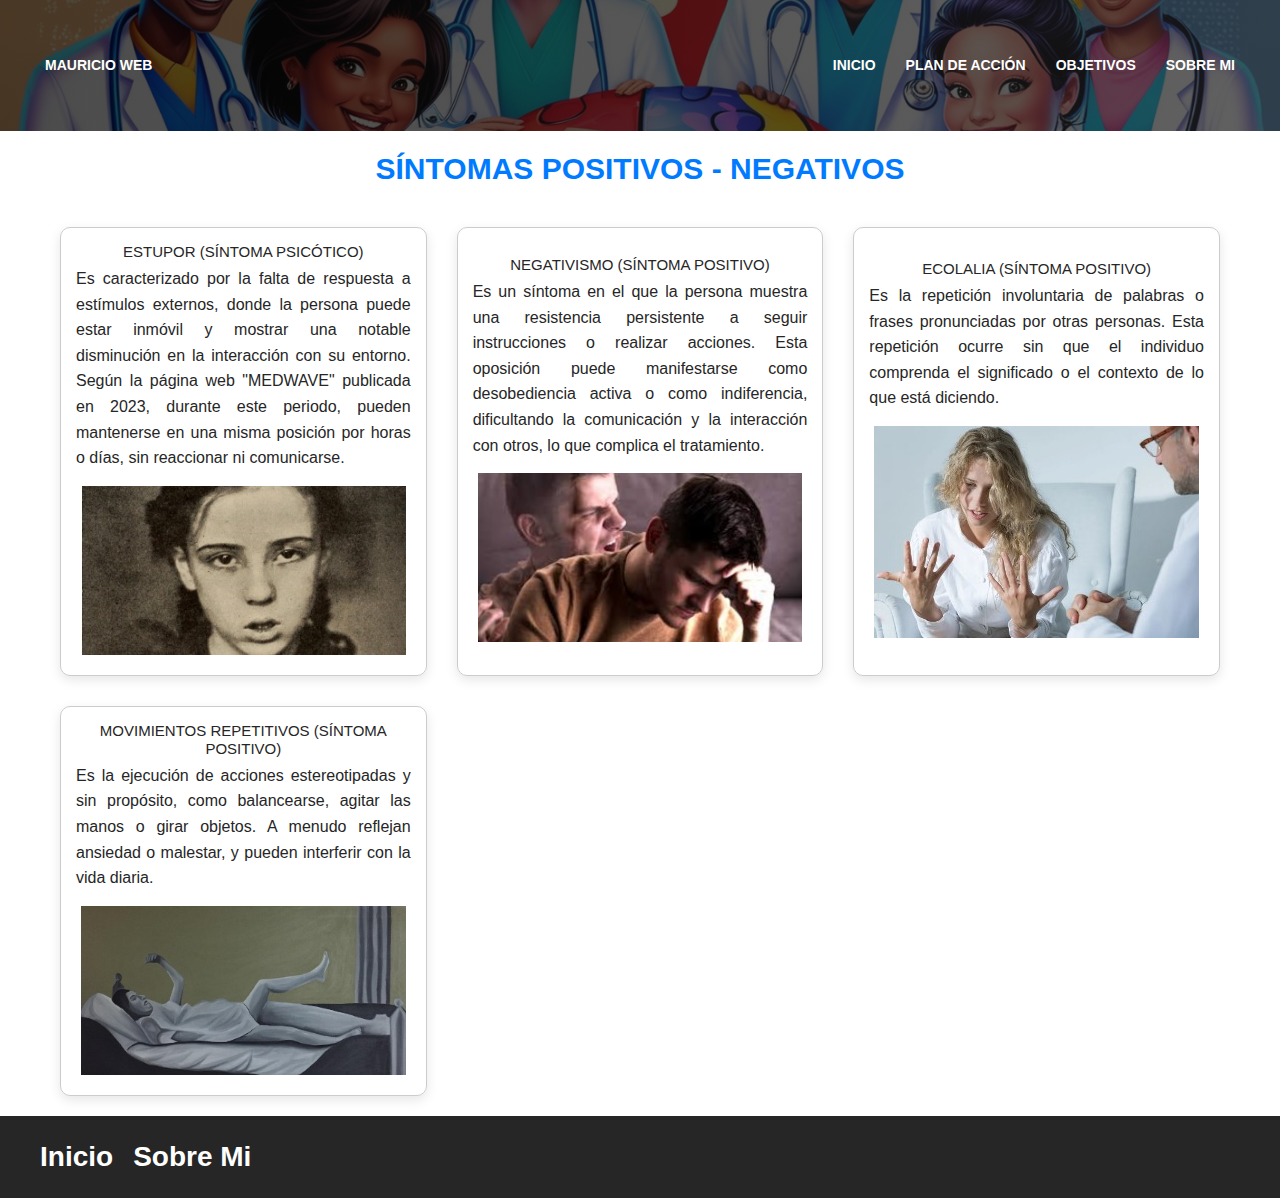
<file: esquizofrenia_catonica.html>
<!DOCTYPE html>
<html lang="en">
<head>
    <meta charset="UTF-8">
    <meta http-equiv="X-UA-Compatible" content="IE=edge">
    <meta name="viewport" content="width=device-width, initial-scale=1.0">
    <title>MauricioWeb</title>
    <link rel="stylesheet" href="css/normalize.css">
    <link rel="preconnect" href="https://fonts.googleapis.com">
    <link rel="preconnect" href="https://fonts.gstatic.com" crossorigin>
    <link href="https://fonts.googleapis.com/css2?family=Outfit:wght@400;700;900&display=swap" rel="stylesheet"> 
    <link rel="stylesheet" href="css/app.css">
     <!-- Bootstrap CSS -->
     <link href="https://stackpath.bootstrapcdn.com/bootstrap/4.5.2/css/bootstrap.min.css" rel="stylesheet">
     <link rel="stylesheet" href="https://cdnjs.cloudflare.com/ajax/libs/font-awesome/5.15.4/css/all.min.css">

</head>
<body>

    <header class="header">
        <div class="header__contenedor">
            <div class="header__barra">
                <a  class="navegacion__enlace" href="index.html">Mauricio Web</a>
                <nav class="navegacion">
                    <a class="navegacion__enlace" href="index.html">Inicio</a>
                    <a class="navegacion__enlace" href="plan.html">Plan de Acción</a>
                    <a class="navegacion__enlace" href="objetivos.html">Objetivos</a>
                    <a class="navegacion__enlace" href="nosotros.html">Sobre Mi</a>
                </nav>
            </div>
        </div>
    </header>

    <main class="productos productos__contenedor">
        <h2 class="productos__heading">Síntomas Positivos - Negativos </h2>
        <div class="productos__grid">

        <div class="producto">
            <div class="producto__contenido">
                <h3 class="producto__nombre">Estupor (Síntoma psicótico)</h3>
                <p class="producto__descripcion">Es caracterizado por la falta de respuesta a estímulos externos, donde la persona puede estar inmóvil y mostrar una notable disminución en la interacción con su entorno. Según la página web "MEDWAVE" publicada en 2023, durante este periodo, pueden mantenerse en una misma posición por horas o días, sin reaccionar ni comunicarse.</p>
                <img class="producto__imagen_box" src="img/Estupor.jpg" alt="estupor">
            </div>
        </div>     
        <div class="producto">
            <div class="producto__contenido">
                 <h3 class="producto__nombre">Negativismo (Síntoma Positivo)</h4>
                 <p class="producto__descripcion">Es un síntoma en el que la persona muestra una resistencia persistente a seguir instrucciones o realizar acciones. Esta oposición puede manifestarse como desobediencia activa o como indiferencia, dificultando la comunicación y la interacción con otros, lo que complica el tratamiento.</p>
                 <img class="producto__imagen_box" src="img/Negativismo.jpg" alt="Negativismo">
                </div>
        </div>
        <div class="producto">
            <div class="producto__contenido">
                <h3 class="producto__nombre">Ecolalia (Síntoma Positivo)</h3>
                <p class="producto__descripcion">Es la repetición involuntaria de palabras o frases pronunciadas por otras personas. Esta repetición ocurre sin que el individuo comprenda el significado o el contexto de lo que está diciendo.</p>
                <img class="producto__imagen_box" src="img/Ecolalia.jpg" alt="Ecolalia">

            </div>
        </div>
        <div class="producto">
            <div class="producto__contenido">
                <h3 class="producto__nombre">Movimientos repetitivos (Síntoma Positivo)</h4>
                <p class="producto__descripcion">Es la ejecución de acciones estereotipadas y sin propósito, como balancearse, agitar las manos o girar objetos. A menudo reflejan ansiedad o malestar, y pueden interferir con la vida diaria.</p>
                <img class="producto__imagen_box" src="img/Movimientos repetitivos.jpg" alt="Movimientos">
            </div>
        </div>
    </div>
</main>

    <footer class="footer">
        <div class="footer__contenedor footer__contenido">
            <nav class="footer__nav">
                <a class="footer__enlace" href="index.html">Inicio</a>
                <a class="footer__enlace" href="nosotros.html">Sobre Mi</a>
            </nav>
            <p class="footer__copyright"></p>
        </div>
    </footer>

    <!-- Bootstrap JS and dependencies -->
    <script src="https://code.jquery.com/jquery-3.5.1.slim.min.js"></script>
    <script src="https://cdn.jsdelivr.net/npm/@popperjs/core@2.9.2/dist/umd/popper.min.js"></script>
    <script src="https://stackpath.bootstrapcdn.com/bootstrap/4.5.2/js/bootstrap.min.js"></script>
</body>
</html>
</file>
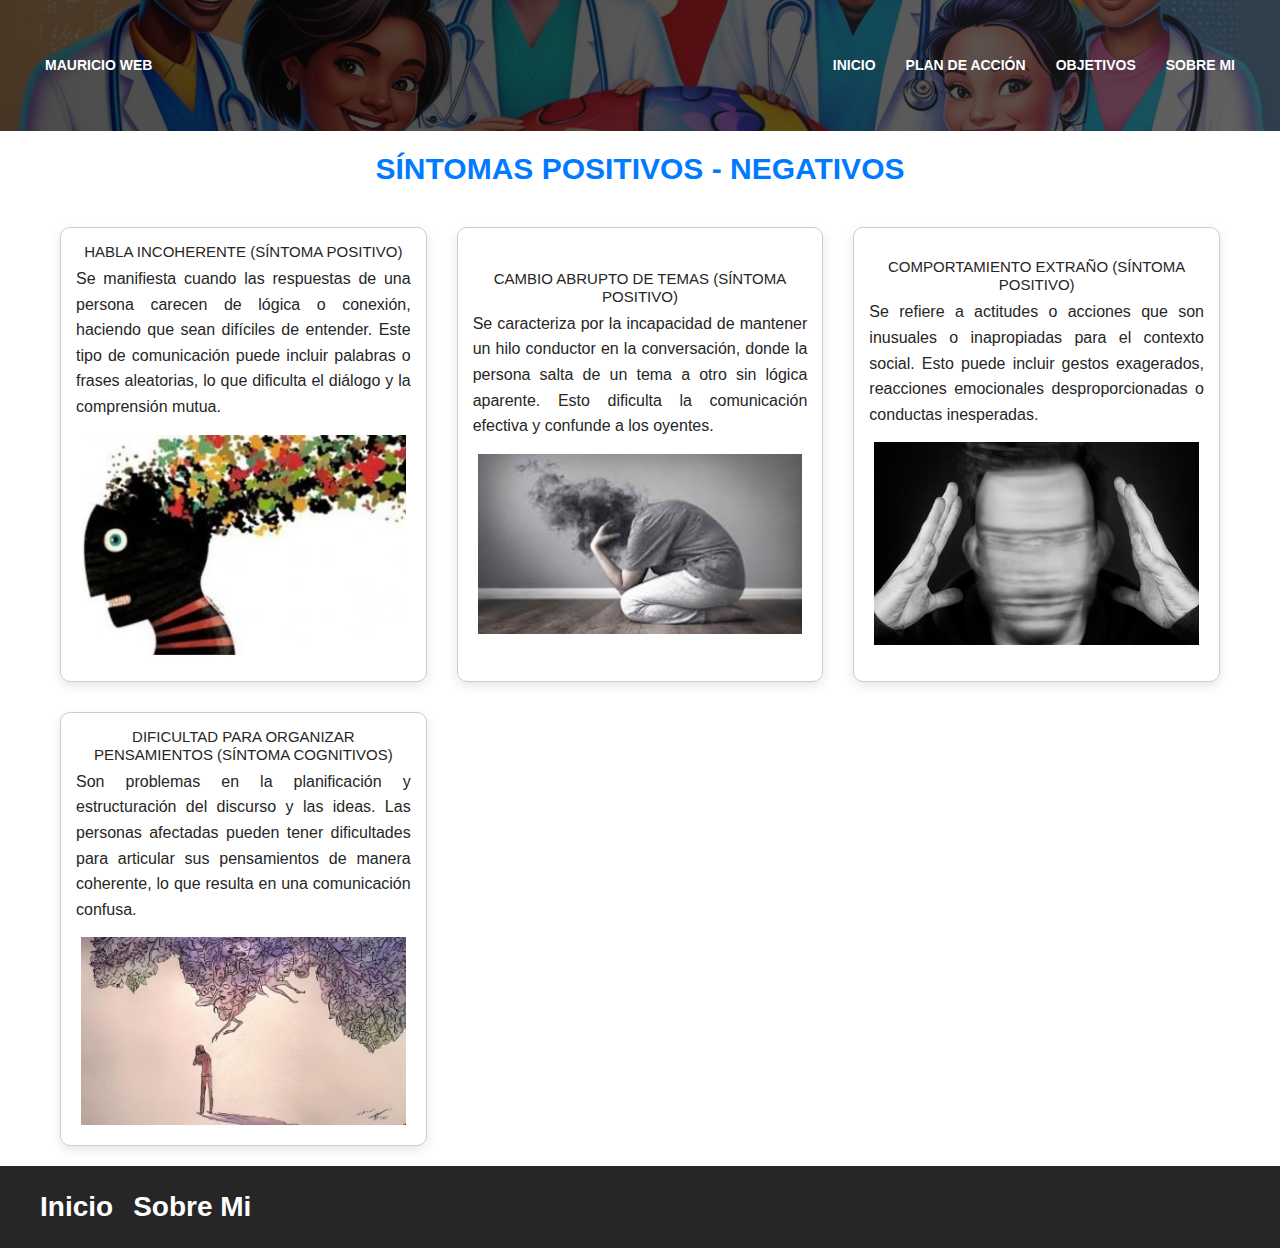
<file: esquizofrenia_desorganizada.html>
<!DOCTYPE html>
<html lang="en">
<head>
    <meta charset="UTF-8">
    <meta http-equiv="X-UA-Compatible" content="IE=edge">
    <meta name="viewport" content="width=device-width, initial-scale=1.0">
    <title>MauricioWeb</title>
    <link rel="stylesheet" href="css/normalize.css">
    <link rel="preconnect" href="https://fonts.googleapis.com">
    <link rel="preconnect" href="https://fonts.gstatic.com" crossorigin>
    <link href="https://fonts.googleapis.com/css2?family=Outfit:wght@400;700;900&display=swap" rel="stylesheet"> 
    <link rel="stylesheet" href="css/app.css">
     <!-- Bootstrap CSS -->
     <link href="https://stackpath.bootstrapcdn.com/bootstrap/4.5.2/css/bootstrap.min.css" rel="stylesheet">
     <link rel="stylesheet" href="https://cdnjs.cloudflare.com/ajax/libs/font-awesome/5.15.4/css/all.min.css">

</head>
<body>

    <header class="header">
        <div class="header__contenedor">
            <div class="header__barra">
                <a  class="navegacion__enlace" href="index.html">Mauricio Web</a>
                <nav class="navegacion">
                    <a class="navegacion__enlace" href="index.html">Inicio</a>
                    <a class="navegacion__enlace" href="plan.html">Plan de Acción</a>
                    <a class="navegacion__enlace" href="objetivos.html">Objetivos</a>
                    <a class="navegacion__enlace" href="nosotros.html">Sobre Mi</a>
                </nav>
            </div>
        </div>
    </header>
    
    <main class="productos productos__contenedor">
        <h2 class="productos__heading">Síntomas Positivos - Negativos </h2>
        <div class="productos__grid">    

            <div class="producto">
            <div class="producto__contenido">
                <h3 class="producto__nombre">Habla Incoherente (Síntoma Positivo)</h3>
                <p class="producto__descripcion">Se manifiesta cuando las respuestas de una persona carecen de lógica o conexión, haciendo que sean difíciles de entender. Este tipo de comunicación puede incluir palabras o frases aleatorias, lo que dificulta el diálogo y la comprensión mutua.</p>
                <img class="producto__imagen_box" src="img/habla incoherente.jpg" alt="auditiva">
            </div>
        </div>
        <div class="producto">
            <div class="producto__contenido">
                <h3 class="producto__nombre">Cambio abrupto de temas (Síntoma Positivo)</h3>
                <p class="producto__descripcion">Se caracteriza por la incapacidad de mantener un hilo conductor en la conversación, donde la persona salta de un tema a otro sin lógica aparente. Esto dificulta la comunicación efectiva y confunde a los oyentes.</p>
                <img class="producto__imagen_box" src="img/Cambio abrupto de temas.jpg" alt="auditiva">

            </div>
        </div>        
        <div class="producto">
            <div class="producto__contenido">
                <h3 class="producto__nombre">Comportamiento extraño (Síntoma Positivo)</h3>
                <p class="producto__descripcion">Se refiere  a actitudes o acciones que son inusuales o inapropiadas para el contexto social. Esto puede incluir gestos exagerados, reacciones emocionales desproporcionadas o conductas inesperadas.</p>
                <img class="producto__imagen_box" src="img/Comportamiento extraño.jpg" alt="auditiva">
            </div>
        </div>
        <div class="producto">
            <div class="producto__contenido">
                <h3 class="producto__nombre">Dificultad para organizar pensamientos (Síntoma Cognitivos)</h3>
                <p class="producto__descripcion">Son problemas en la planificación y estructuración del discurso y las ideas. Las personas afectadas pueden tener dificultades para articular sus pensamientos de manera coherente, lo que resulta en una comunicación confusa.</p>
                <img class="producto__imagen_box" src="img/Dificultad para organizar pensamientos.jpg" alt="auditiva">
            </div>
        </div>

</div>
</main>

    <footer class="footer">
        <div class="footer__contenedor footer__contenido">
            <nav class="footer__nav">
                <a class="footer__enlace" href="index.html">Inicio</a>
                <a class="footer__enlace" href="nosotros.html">Sobre Mi</a>
            </nav>
            <p class="footer__copyright"></p>
        </div>
    </footer>

    <!-- Bootstrap JS and dependencies -->
    <script src="https://code.jquery.com/jquery-3.5.1.slim.min.js"></script>
    <script src="https://cdn.jsdelivr.net/npm/@popperjs/core@2.9.2/dist/umd/popper.min.js"></script>
    <script src="https://stackpath.bootstrapcdn.com/bootstrap/4.5.2/js/bootstrap.min.js"></script>
</body>
</html>
</file>
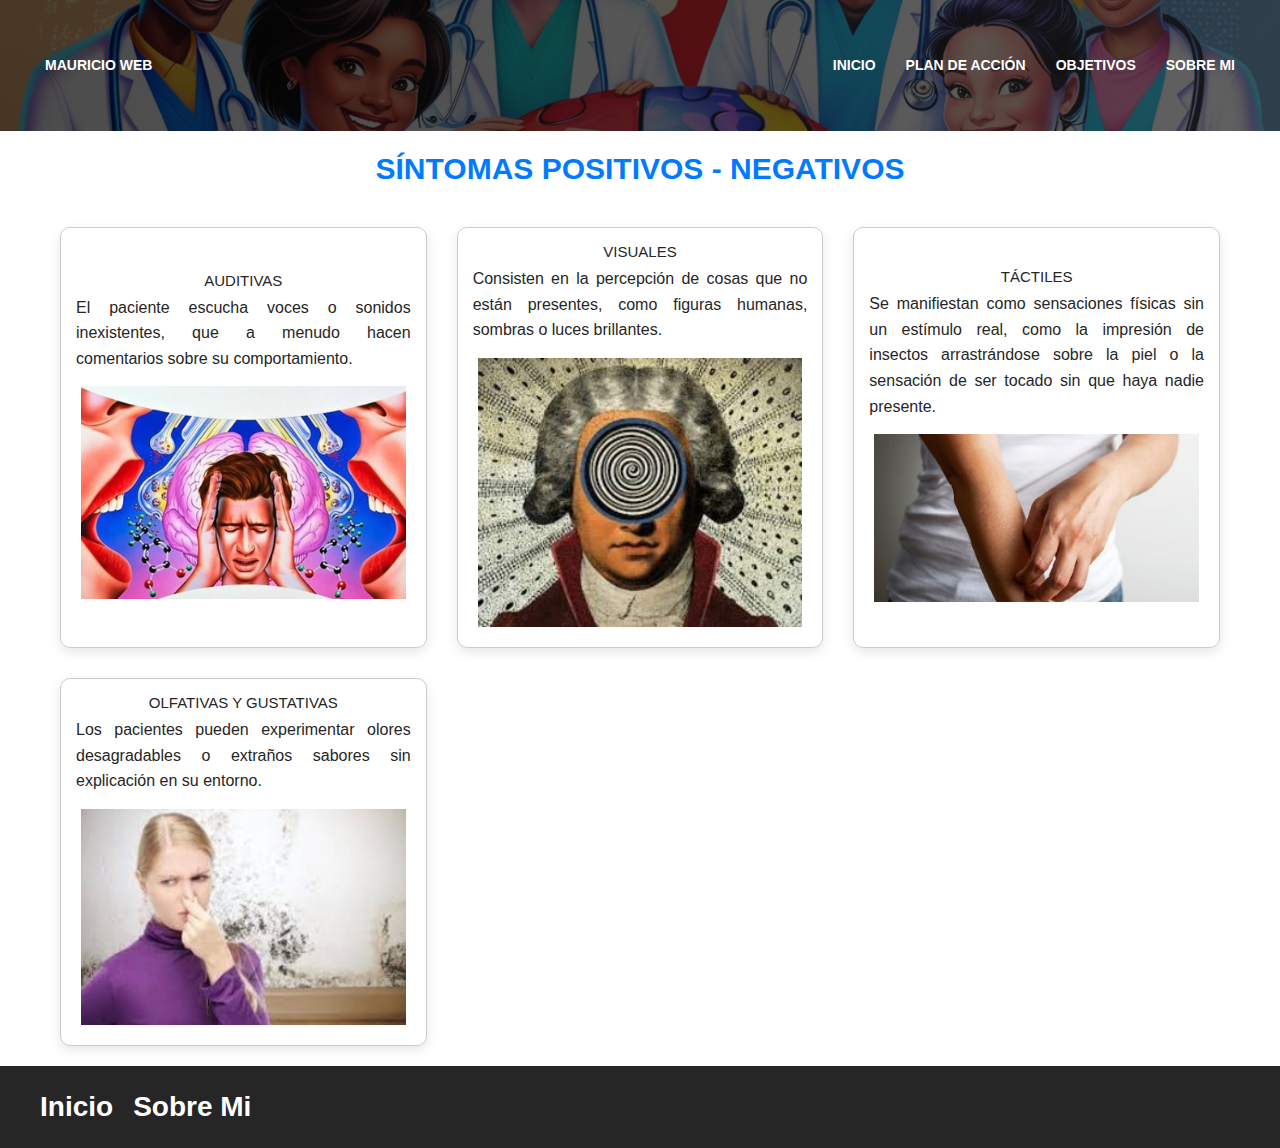
<file: esquizofrenia_indiferenciada.html>
<!DOCTYPE html>
<html lang="en">
<head>
    <meta charset="UTF-8">
    <meta http-equiv="X-UA-Compatible" content="IE=edge">
    <meta name="viewport" content="width=device-width, initial-scale=1.0">
    <title>MauricioWeb</title>
    <link rel="stylesheet" href="css/normalize.css">
    <link rel="preconnect" href="https://fonts.googleapis.com">
    <link rel="preconnect" href="https://fonts.gstatic.com" crossorigin>
    <link href="https://fonts.googleapis.com/css2?family=Outfit:wght@400;700;900&display=swap" rel="stylesheet"> 
    <link rel="stylesheet" href="css/app.css">
     <!-- Bootstrap CSS -->
     <link href="https://stackpath.bootstrapcdn.com/bootstrap/4.5.2/css/bootstrap.min.css" rel="stylesheet">
     <link rel="stylesheet" href="https://cdnjs.cloudflare.com/ajax/libs/font-awesome/5.15.4/css/all.min.css">

</head>
<body>

    <header class="header">
        <div class="header__contenedor">
            <div class="header__barra">
                <a  class="navegacion__enlace" href="index.html">Mauricio Web</a>
                <nav class="navegacion">
                    <a class="navegacion__enlace" href="index.html">Inicio</a>
                    <a class="navegacion__enlace" href="plan.html">Plan de Acción</a>
                    <a class="navegacion__enlace" href="objetivos.html">Objetivos</a>
                    <a class="navegacion__enlace" href="nosotros.html">Sobre Mi</a>
                </nav>
            </div>
        </div>
    </header>

    <main class="productos productos__contenedor">
        <h2 class="productos__heading">Síntomas Positivos - Negativos </h2>
            <div class="productos__grid">    
                <div class="producto">
                    <div class="producto__contenido">
                        <h3 class="producto__nombre">Auditivas</h3>
                        <p class="producto__descripcion"> El paciente escucha voces o sonidos inexistentes, que a menudo hacen comentarios sobre su comportamiento.</p>
                        <img class="producto__imagen_box" src="img/auditiva.jpg" alt="auditiva">
                    </div>
                </div>
                
                <div class="producto">
                    <div class="producto__contenido">
                        <h3 class="producto__nombre">Visuales</h3>
                        <p class="producto__descripcion">Consisten en la percepción de cosas que no están presentes, como figuras humanas, sombras o luces brillantes.</p>
                        <img class="producto__imagen_box" src="img/visuales.jpg" alt="visuales">

                    </div>
                </div>
                <div class="producto">
                    <div class="producto__contenido">
                        <h3 class="producto__nombre">Táctiles</h3>
                        <p class="producto__descripcion">Se manifiestan como sensaciones físicas sin un estímulo real, como la impresión de insectos arrastrándose sobre la piel o la sensación de ser tocado sin que haya nadie presente.</p>
                        <img class="producto__imagen_box" src="img/Táctiles.jpg" alt="visuales">
                    </div>
                </div>

                <div class="producto">
                    <div class="producto__contenido">
                        <h3 class="producto__nombre">Olfativas y gustativas</h3>
                        <p class="producto__descripcion">Los pacientes pueden experimentar olores desagradables o extraños sabores sin explicación en su entorno.</p>
                        <img class="producto__imagen_box" src="img/Olfativas y gustativas.jpg" alt="Olfativas">
                    </div>
                </div>
            </div>
    </main>

    <footer class="footer">
        <div class="footer__contenedor footer__contenido">
            <nav class="footer__nav">
                <a class="footer__enlace" href="index.html">Inicio</a>
                <a class="footer__enlace" href="nosotros.html">Sobre Mi</a>
            </nav>
            <p class="footer__copyright"></p>
        </div>
    </footer>

    <!-- Bootstrap JS and dependencies -->
    <script src="https://code.jquery.com/jquery-3.5.1.slim.min.js"></script>
    <script src="https://cdn.jsdelivr.net/npm/@popperjs/core@2.9.2/dist/umd/popper.min.js"></script>
    <script src="https://stackpath.bootstrapcdn.com/bootstrap/4.5.2/js/bootstrap.min.js"></script>
</body>
</html>
</file>
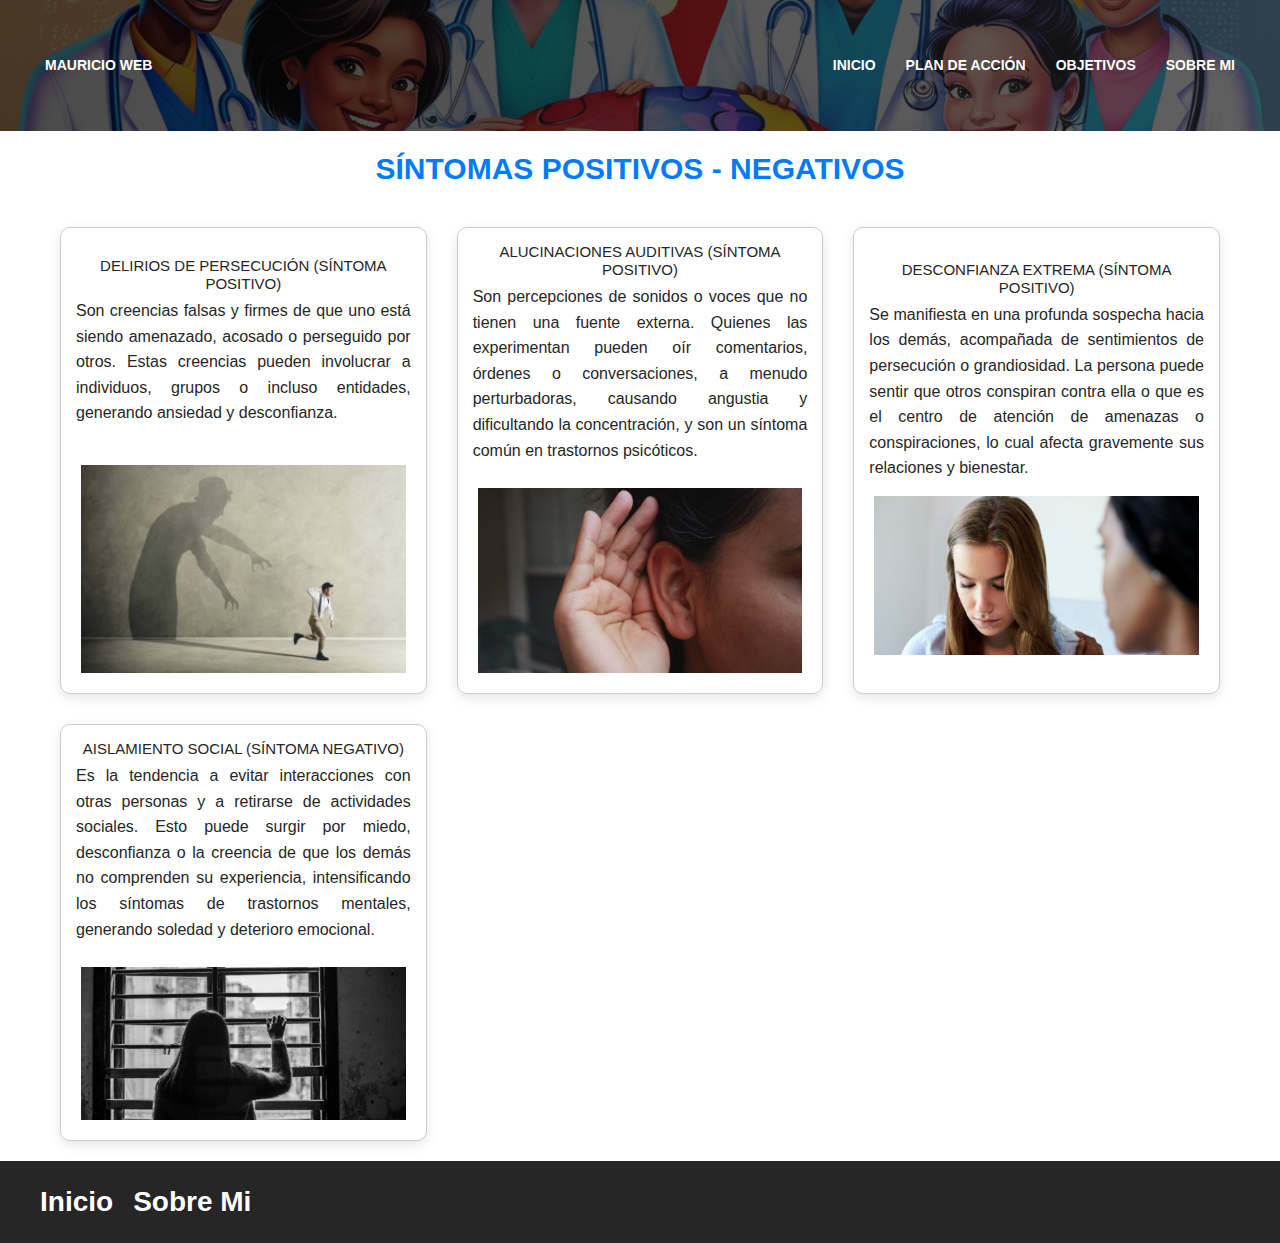
<file: esquizofrenia_paranoide.html>
<!DOCTYPE html>
<html lang="en">
<head>
    <meta charset="UTF-8">
    <meta http-equiv="X-UA-Compatible" content="IE=edge">
    <meta name="viewport" content="width=device-width, initial-scale=1.0">
    <title>MauricioWeb</title>
    <link rel="stylesheet" href="css/normalize.css">
    <link rel="preconnect" href="https://fonts.googleapis.com">
    <link rel="preconnect" href="https://fonts.gstatic.com" crossorigin>
    <link href="https://fonts.googleapis.com/css2?family=Outfit:wght@400;700;900&display=swap" rel="stylesheet"> 
    <link rel="stylesheet" href="css/app.css">
     <!-- Bootstrap CSS -->
     <link href="https://stackpath.bootstrapcdn.com/bootstrap/4.5.2/css/bootstrap.min.css" rel="stylesheet">
     <link rel="stylesheet" href="https://cdnjs.cloudflare.com/ajax/libs/font-awesome/5.15.4/css/all.min.css">

</head>
<body>

    <header class="header">
        <div class="header__contenedor">
            <div class="header__barra">
                <a  class="navegacion__enlace" href="index.html">Mauricio Web</a>
                <nav class="navegacion">
                    <a class="navegacion__enlace" href="index.html">Inicio</a>
                    <a class="navegacion__enlace" href="plan.html">Plan de Acción</a>
                    <a class="navegacion__enlace" href="objetivos.html">Objetivos</a>
                    <a class="navegacion__enlace" href="nosotros.html">Sobre Mi</a>
                </nav>
            </div>
        </div>
    </header>
    
    <main class="productos productos__contenedor">
        <h2 class="productos__heading">Síntomas Positivos - Negativos </h2>
        <div class="productos__grid">    
            <div class="producto">
                <div class="producto__contenido">
                    <h3 class="producto__nombre">Delirios de persecución (Síntoma Positivo)</h3>
                    <p class="producto__descripcion">Son creencias falsas y firmes de que uno está siendo amenazado, acosado o perseguido por otros. Estas creencias pueden involucrar a individuos, grupos o incluso entidades, generando ansiedad y desconfianza.</p>
                </div>
                <img class="producto__imagen_box" src="img/Delirios de Persecución.jpeg" alt="auditiva">
            </div>
            
            <div class="producto">
                <div class="producto__contenido">
                    <h3 class="producto__nombre">Alucinaciones auditivas (Síntoma Positivo)</h3>
                    <p class="producto__descripcion">Son percepciones de sonidos o voces que no tienen una fuente externa. Quienes las experimentan pueden oír comentarios, órdenes o conversaciones, a menudo perturbadoras, causando angustia y dificultando la concentración, y son un síntoma común en trastornos psicóticos.</p>
                </div>
                <img class="producto__imagen_box" src="img/Alucinaciones auditivas.jpg" alt="auditiva">
            </div>
            <div class="producto">
                <div class="producto__contenido">
                    <h3 class="producto__nombre">Desconfianza extrema (Síntoma Positivo)</h3>
                    <p class="producto__descripcion">Se manifiesta en una profunda sospecha hacia los demás, acompañada de sentimientos de persecución o grandiosidad. La persona puede sentir que otros conspiran contra ella o que es el centro de atención de amenazas o conspiraciones, lo cual afecta gravemente sus relaciones y bienestar.</p>
                    <img class="producto__imagen_box" src="img/Desconfianza extrema.jpg" alt="auditiva">
                </div>
            </div>

            <div class="producto">
                <div class="producto__contenido">
                    <h3 class="producto__nombre">Aislamiento social (Síntoma Negativo)</h3>
                    <p class="producto__descripcion">Es la tendencia a evitar interacciones con otras personas y a retirarse de actividades sociales. Esto puede surgir por miedo, desconfianza o la creencia de que los demás no comprenden su experiencia, intensificando los síntomas de trastornos mentales, generando soledad y deterioro emocional.</p>
                </div>
                <img class="producto__imagen_box" src="img/Aislamiento social.jpg" alt="auditiva">
            </div>
</main>

    <footer class="footer">
        <div class="footer__contenedor footer__contenido">
            <nav class="footer__nav">
                <a class="footer__enlace" href="index.html">Inicio</a>
                <a class="footer__enlace" href="nosotros.html">Sobre Mi</a>
            </nav>
            <p class="footer__copyright"></p>
        </div>
    </footer>

    <!-- Bootstrap JS and dependencies -->
    <script src="https://code.jquery.com/jquery-3.5.1.slim.min.js"></script>
    <script src="https://cdn.jsdelivr.net/npm/@popperjs/core@2.9.2/dist/umd/popper.min.js"></script>
    <script src="https://stackpath.bootstrapcdn.com/bootstrap/4.5.2/js/bootstrap.min.js"></script>
</body>
</html>
</file>
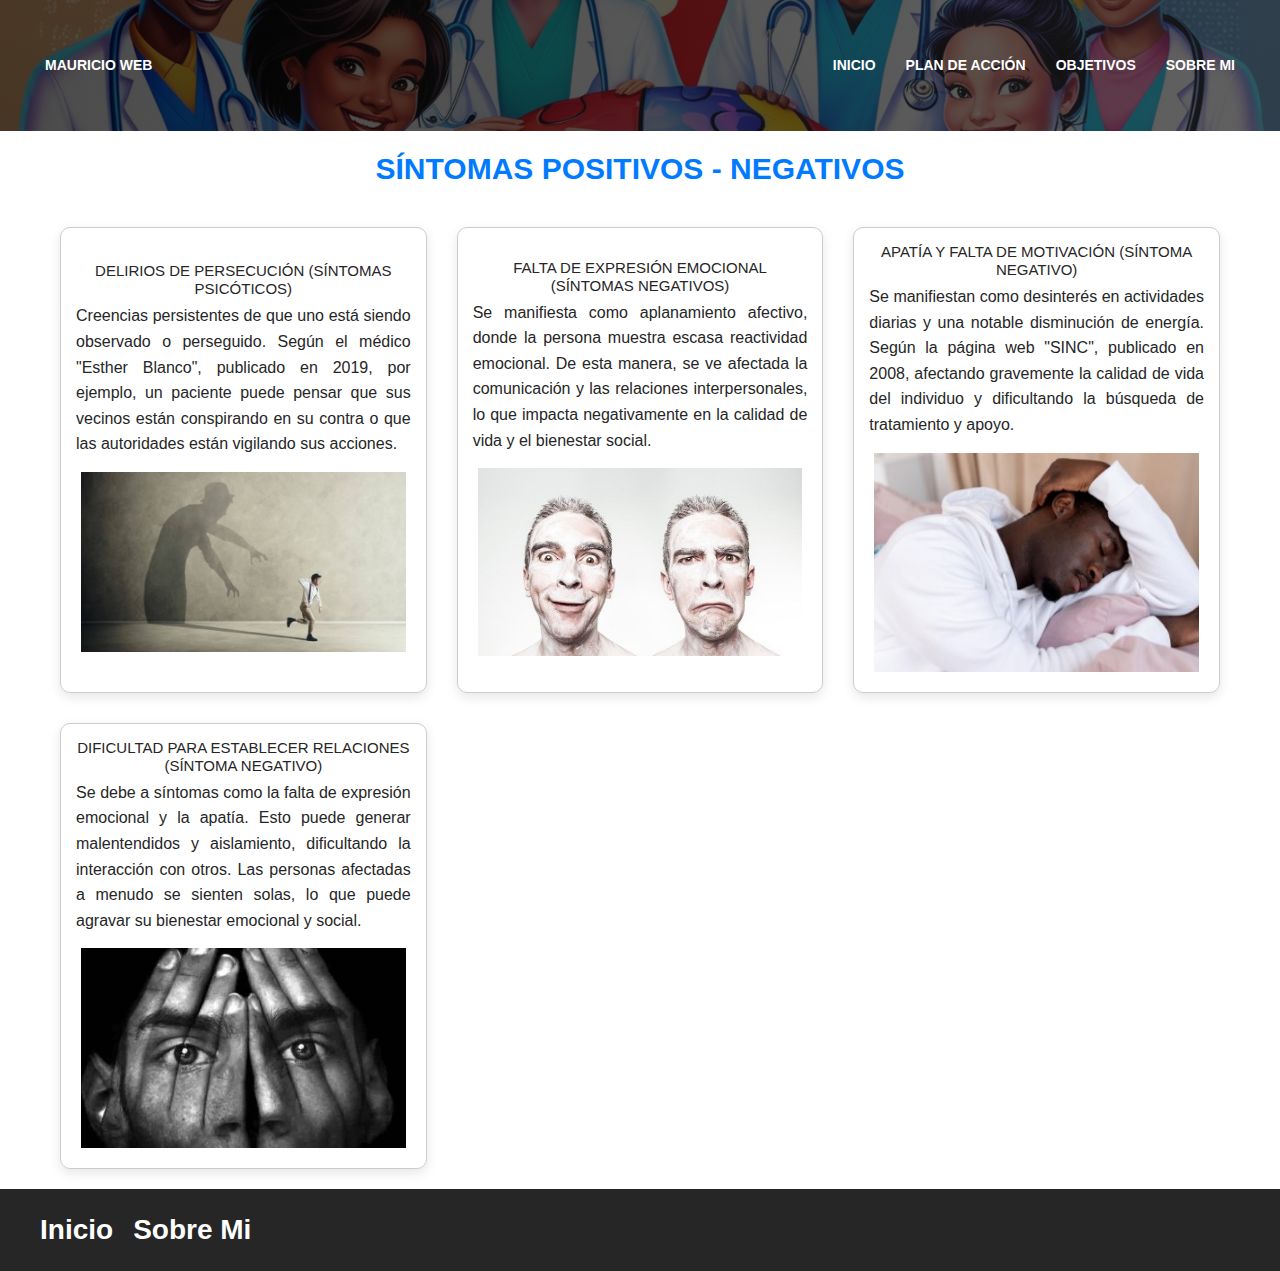
<file: esquizofrenia_residual.html>
<!DOCTYPE html>
<html lang="en">
<head>
    <meta charset="UTF-8">
    <meta http-equiv="X-UA-Compatible" content="IE=edge">
    <meta name="viewport" content="width=device-width, initial-scale=1.0">
    <title>MauricioWeb</title>
    <link rel="stylesheet" href="css/normalize.css">
    <link rel="preconnect" href="https://fonts.googleapis.com">
    <link rel="preconnect" href="https://fonts.gstatic.com" crossorigin>
    <link href="https://fonts.googleapis.com/css2?family=Outfit:wght@400;700;900&display=swap" rel="stylesheet"> 
    <link rel="stylesheet" href="css/app.css">
     <!-- Bootstrap CSS -->
     <link href="https://stackpath.bootstrapcdn.com/bootstrap/4.5.2/css/bootstrap.min.css" rel="stylesheet">
     <link rel="stylesheet" href="https://cdnjs.cloudflare.com/ajax/libs/font-awesome/5.15.4/css/all.min.css">

</head>
<body>

    <header class="header">
        <div class="header__contenedor">
            <div class="header__barra">
                <a  class="navegacion__enlace" href="index.html">Mauricio Web</a>
                <nav class="navegacion">
                    <a class="navegacion__enlace" href="index.html">Inicio</a>
                    <a class="navegacion__enlace" href="plan.html">Plan de Acción</a>
                    <a class="navegacion__enlace" href="objetivos.html">Objetivos</a>
                    <a class="navegacion__enlace" href="nosotros.html">Sobre Mi</a>
                </nav>
            </div>
        </div>
    </header>
    
    <main class="productos productos__contenedor">
        <h2 class="productos__heading">Síntomas Positivos - Negativos </h2>
        <div class="productos__grid">

            <div class="producto">
                <div class="producto__contenido">
                    <h3 class="producto__nombre">Delirios de Persecución (Síntomas Psicóticos)</h3>
                     <p class="producto__descripcion">Creencias persistentes de que uno está siendo observado o perseguido. Según el médico "Esther Blanco", publicado en 2019, por ejemplo, un paciente puede pensar que sus vecinos están conspirando en su contra o que las autoridades están vigilando sus acciones.</p>
                     <img class="producto__imagen_box" src="img/Delirios de Persecución.jpeg" alt="deliros">
                    </div>
             </div>

            <div class="producto">
                <div class="producto__contenido">
                    <h3 class="producto__nombre">Falta de expresión emocional (Síntomas Negativos)</h3>
                    <p class="producto__descripcion">Se manifiesta como aplanamiento afectivo, donde la persona muestra escasa reactividad emocional. De esta manera, se ve afectada la comunicación y las relaciones interpersonales, lo que impacta negativamente en la calidad de vida y el bienestar social.</p>
                    <img class="producto__imagen_box" src="img/Falta de expresión emocional.jpeg" alt="emocional">

                </div>
            </div>

            <div class="producto">
                <div class="producto__contenido">
                     <h3 class="producto__nombre">Apatía y falta de motivación (Síntoma negativo)</h3>
                    <p class="producto__descripcion">Se manifiestan como desinterés en actividades diarias y una notable disminución de energía. Según la página web "SINC", publicado en 2008, afectando gravemente la calidad de vida del individuo y dificultando la búsqueda de tratamiento y apoyo.</p>
                    <img class="producto__imagen_box" src="img/Apatía y falta de motivación.jpg" alt="apatia">
                </div>
             </div>
            <div class="producto">
                <div class="producto__contenido">               
                    <h3 class="producto__nombre">Dificultad para establecer relaciones (Síntoma Negativo)</h3>
                    <p class="producto__descripcion">Se debe a síntomas como la falta de expresión emocional y la apatía. Esto puede generar malentendidos y aislamiento, dificultando la interacción con otros. Las personas afectadas a menudo se sienten solas, lo que puede agravar su bienestar emocional y social.</p>
                    <img class="producto__imagen_box" src="img/Dificultad para establecer relaciones sociales.jpg" alt="apatia">
                </div>
        </div>
    </main>

    <footer class="footer">
        <div class="footer__contenedor footer__contenido">
            <nav class="footer__nav">
                <a class="footer__enlace" href="index.html">Inicio</a>
                <a class="footer__enlace" href="nosotros.html">Sobre Mi</a>
            </nav>
            <p class="footer__copyright"></p>
        </div>
    </footer>

    <!-- Bootstrap JS and dependencies -->
    <script src="https://code.jquery.com/jquery-3.5.1.slim.min.js"></script>
    <script src="https://cdn.jsdelivr.net/npm/@popperjs/core@2.9.2/dist/umd/popper.min.js"></script>
    <script src="https://stackpath.bootstrapcdn.com/bootstrap/4.5.2/js/bootstrap.min.js"></script>
</body>
</html>
</file>
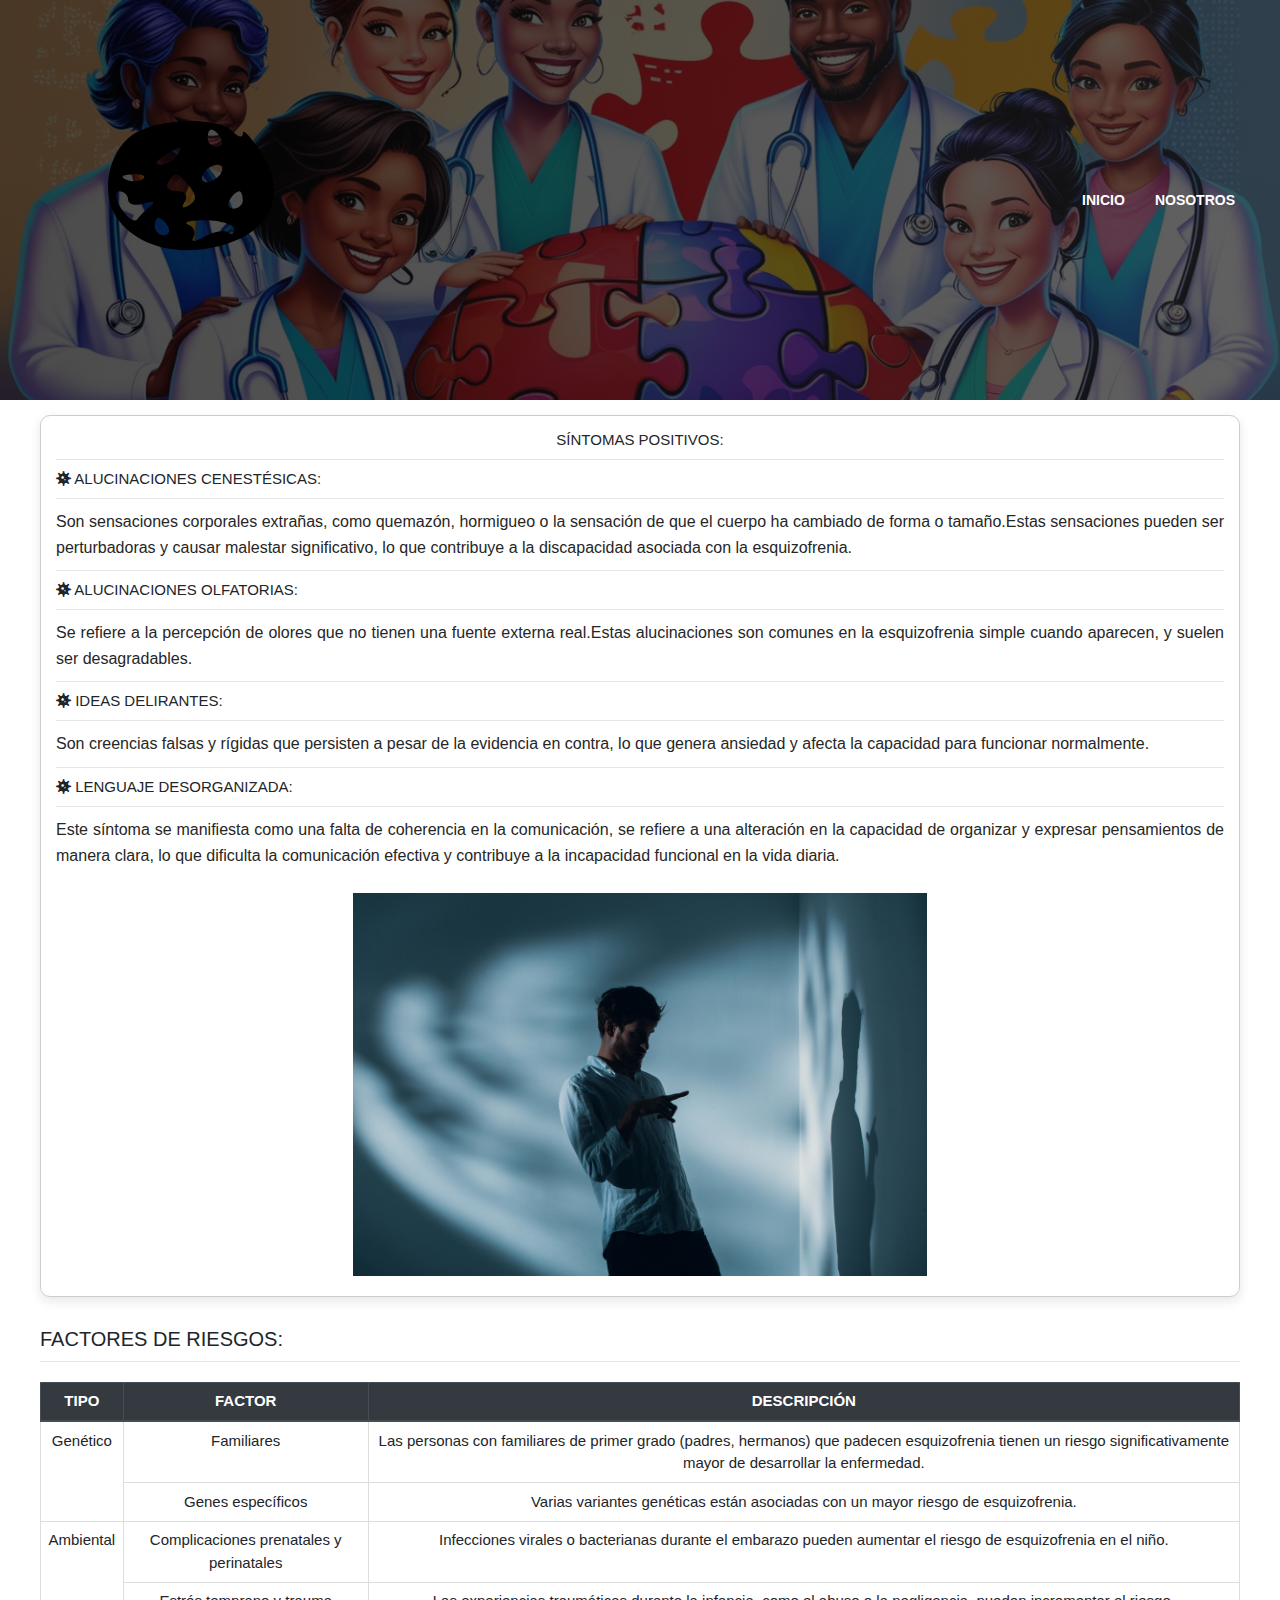
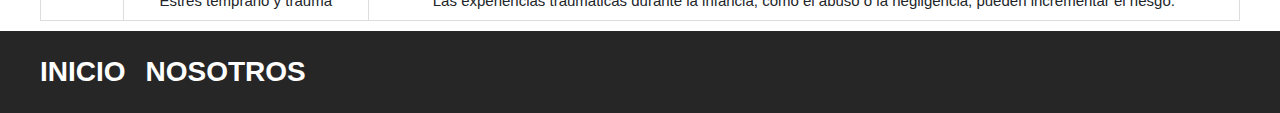
<file: esquizofrenia_simple.html>
<!DOCTYPE html>
<html lang="en">
<head>
    <meta charset="UTF-8">
    <meta http-equiv="X-UA-Compatible" content="IE=edge">
    <meta name="viewport" content="width=device-width, initial-scale=1.0">
    <title>MauricioWeb</title>
    <link rel="stylesheet" href="css/normalize.css">
    <link rel="preconnect" href="https://fonts.googleapis.com">
    <link rel="preconnect" href="https://fonts.gstatic.com" crossorigin>
    <link href="https://fonts.googleapis.com/css2?family=Outfit:wght@400;700;900&display=swap" rel="stylesheet"> 
    <link rel="stylesheet" href="css/app.css">
     <!-- Bootstrap CSS -->
     <link href="https://stackpath.bootstrapcdn.com/bootstrap/4.5.2/css/bootstrap.min.css" rel="stylesheet">
     <link rel="stylesheet" href="https://cdnjs.cloudflare.com/ajax/libs/font-awesome/5.15.4/css/all.min.css">

</head>
<body>

    <header class="header">
        <div class="header__contenedor">
            <div class="header__barra">
                <a href="/">
                    <img class="header__logo" src="img/logo.svg" alt="imagen logo">
                </a>
                <nav class="navegacion">
                    <a class="navegacion__enlace" href="index.html">INICIO</a>
                    <a class="navegacion__enlace" href="nosotros.html">NOSOTROS</a>
                </nav>
            </div><!--.header-barra-->
        </div>
    </header>

    <br>
    <main class="contenedor">
        <div class="producto">
            <div class="producto__contenido">
                <h5 class="producto__nombre">Síntomas Positivos:</h5>
                <hr>
                <h4><i class="fas fa-light fa-virus"></i> ALUCINACIONES CENESTÉSICAS: </h4>
                <hr>
                <p class="producto__descripcion">Son sensaciones corporales extrañas, como quemazón, hormigueo o la sensación de que el cuerpo ha cambiado de forma o tamaño.Estas sensaciones pueden ser perturbadoras y causar malestar significativo, lo que contribuye a la discapacidad asociada con la esquizofrenia.</p>
                <hr>                
                <h4><i class="fas fa-light fa-virus"></i> ALUCINACIONES OLFATORIAS: </h4>
                <hr>
                <p class="producto__descripcion">Se refiere a la percepción de olores que no tienen una fuente externa real.Estas alucinaciones son comunes en la esquizofrenia simple cuando aparecen, y suelen ser desagradables.</p>
                <hr>
                <h4><i class="fas fa-light fa-virus"></i> IDEAS DELIRANTES: </h4>
                <hr>
                <p class="producto__descripcion">Son creencias falsas y rígidas que persisten a pesar de la evidencia en contra, lo que genera ansiedad y afecta la capacidad para funcionar normalmente.</p>
                <hr>
                <h4><i class="fas fa-light fa-virus"></i> LENGUAJE DESORGANIZADA: </h4>
                <hr>
                <p class="producto__descripcion">Este síntoma se manifiesta como una falta de coherencia en la comunicación, se refiere a una alteración en la capacidad de organizar y expresar pensamientos de manera clara, lo que dificulta la comunicación efectiva y contribuye a la incapacidad funcional en la vida diaria.</p>
             </div>
             <img class="producto__imagen" src="img/esquizofrenia_simple.jfif" alt="esquizofrenia_simple">
            </div><!--./producto-->

        <!-- Tabla de Factores -->
        <div class="mt-5">
            <h2>FACTORES DE RIESGOS:</h2>
            <hr>
            <table class="table">
                <thead class="thead-dark">
                    <tr>
                        <th>TIPO</th>
                        <th>FACTOR</th>
                        <th>DESCRIPCIÓN</th>
                    </tr>
                </thead>
                <tbody>
                    <tr>
                        <td rowspan="2">Genético</td>
                        <td>Familiares</td>
                        <td>Las personas con familiares de primer grado (padres, hermanos) que padecen esquizofrenia tienen un riesgo significativamente mayor de desarrollar la enfermedad.</td>
                    </tr>
                    <tr>
                        <td>Genes específicos</td>
                        <td>Varias variantes genéticas están asociadas con un mayor riesgo de esquizofrenia.</td>
                    </tr>
                    <tr>
                        <td rowspan="2">Ambiental</td>
                        <td>Complicaciones prenatales y perinatales</td>
                        <td>Infecciones virales o bacterianas durante el embarazo pueden aumentar el riesgo de esquizofrenia en el niño.</td>
                    </tr>
                    <tr>
                        <td>Estrés temprano y trauma</td>
                        <td>Las experiencias traumáticas durante la infancia, como el abuso o la negligencia, pueden incrementar el riesgo.</td>
                    </tr>
                </tbody>
            </table>
        </div>
        
    </main>


    <footer class="footer">
        <div class="footer__contenedor footer__contenido">
            <nav class="footer__nav">
                <a class="footer__enlace" href="index.html">INICIO</a>
                <a class="footer__enlace" href="nosotros.html">NOSOTROS</a>
            </nav>
            <p class="footer__copyright"></p>
        </div>
    </footer>

    <!-- Bootstrap JS and dependencies -->
    <script src="https://code.jquery.com/jquery-3.5.1.slim.min.js"></script>
    <script src="https://cdn.jsdelivr.net/npm/@popperjs/core@2.9.2/dist/umd/popper.min.js"></script>
    <script src="https://stackpath.bootstrapcdn.com/bootstrap/4.5.2/js/bootstrap.min.js"></script>
</body>
</html>
</file>
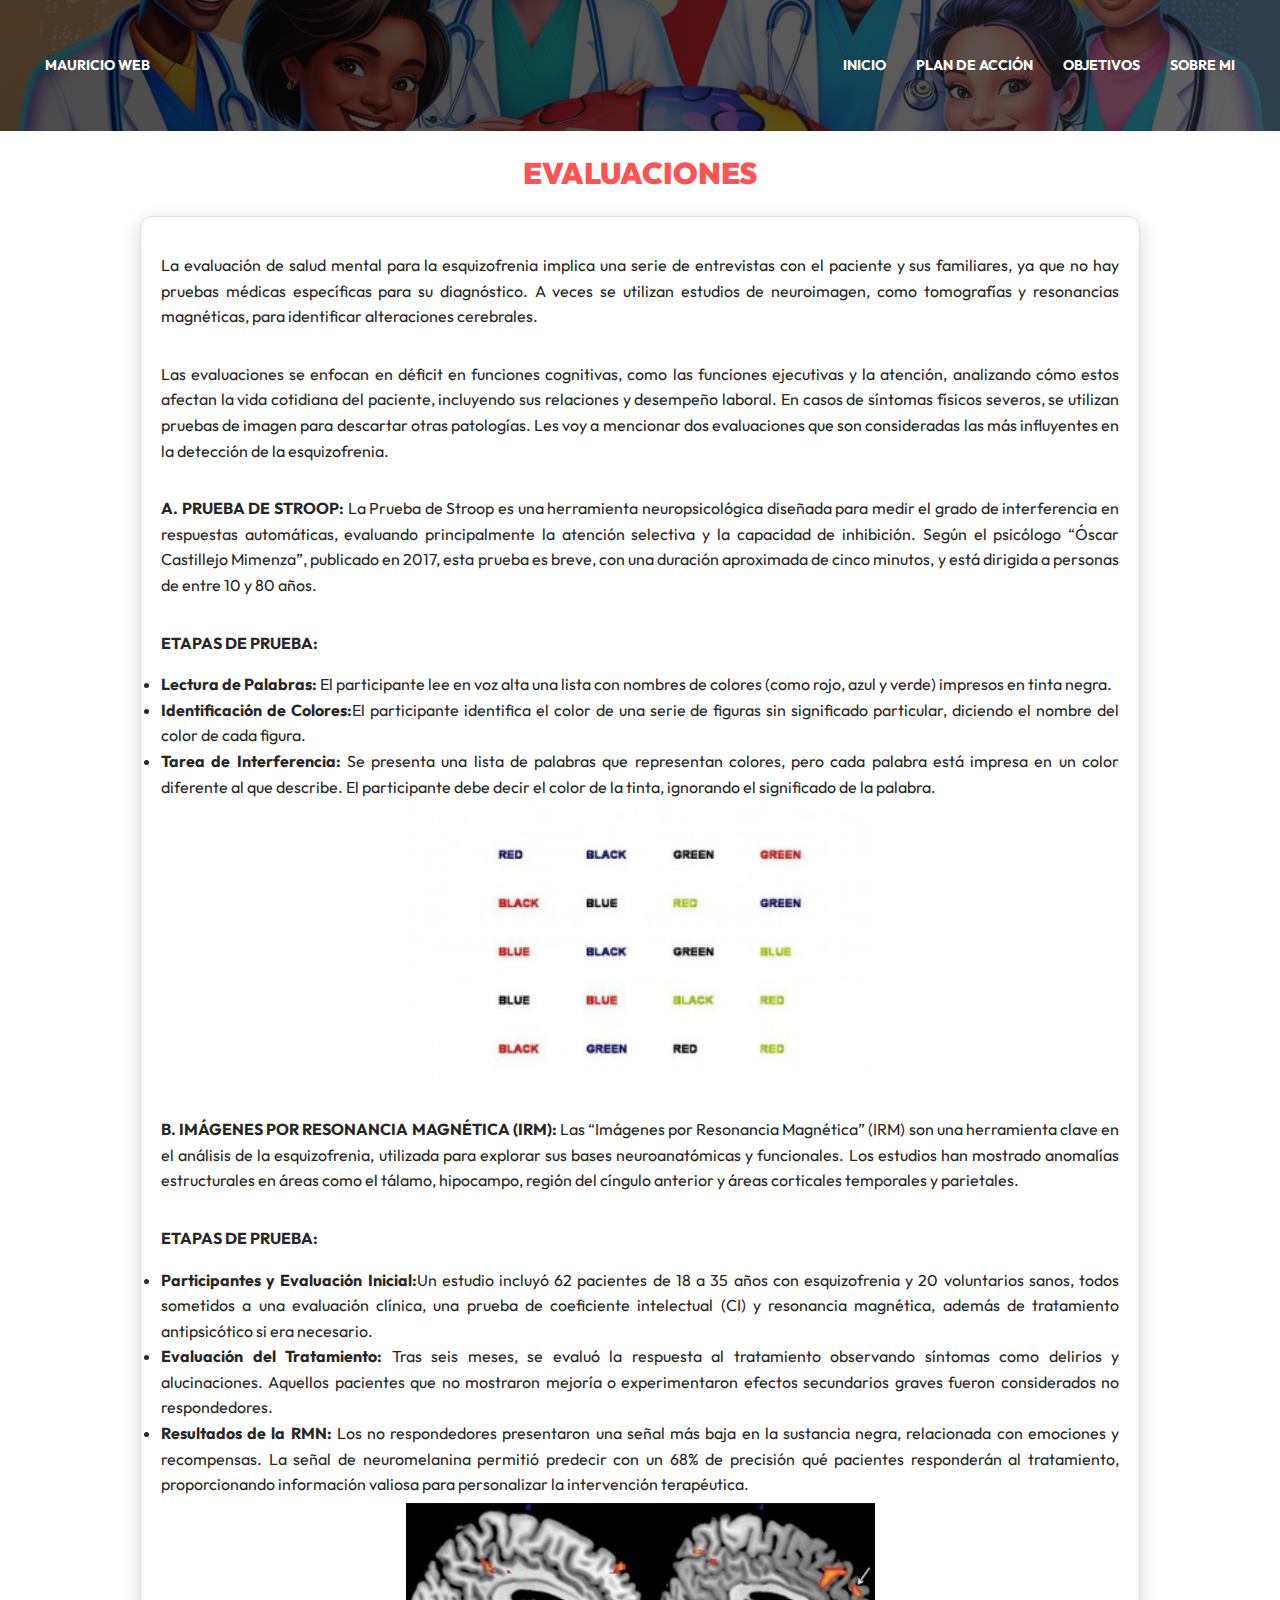
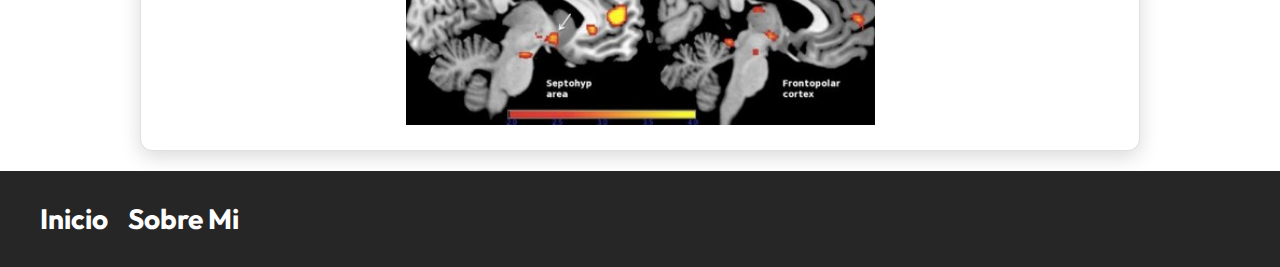
<file: evaluciones.html>
<!DOCTYPE html>
<html lang="en">
<head>
    <meta charset="UTF-8">
    <meta http-equiv="X-UA-Compatible" content="IE=edge">
    <meta name="viewport" content="width=device-width, initial-scale=1.0">
    <title>MauricioWeb</title>
    <link rel="stylesheet" href="css/normalize.css">
    <link rel="preconnect" href="https://fonts.googleapis.com">
    <link rel="preconnect" href="https://fonts.gstatic.com" crossorigin>
    <link href="https://fonts.googleapis.com/css2?family=Outfit:wght@400;700;900&display=swap" rel="stylesheet"> 
    <link rel="stylesheet" href="css/app.css">
</head>
<body>

    <header class="header">
        <div class="header__contenedor">
            <div class="header__barra">
                <a  class="navegacion__enlace" href="index.html">Mauricio Web</a>
                <nav class="navegacion">
                    <a class="navegacion__enlace" href="index.html">Inicio</a>
                    <a class="navegacion__enlace" href="plan.html">Plan de Acción</a>
                    <a class="navegacion__enlace" href="objetivos.html">Objetivos</a>
                    <a class="navegacion__enlace" href="nosotros.html">Sobre Mi</a>
                </nav>
            </div>
        </div>
    </header>


    <main class="productos productos__contenedor">
        <h2 class="productos__heading">EVALUACIONES</h2>
        <div class="productos__introduccion">
                <p class="producto__descripcion">La evaluación de salud mental para la esquizofrenia implica una serie de entrevistas con el paciente y sus familiares, ya que no hay pruebas médicas específicas para su diagnóstico. A veces se utilizan estudios de neuroimagen, como tomografías y resonancias magnéticas, para identificar alteraciones cerebrales.</p>
                <p class="producto__descripcion">Las evaluaciones se enfocan en déficit en funciones cognitivas, como las funciones ejecutivas y la atención, analizando cómo estos afectan la vida cotidiana del paciente, incluyendo sus relaciones y desempeño laboral. En casos de síntomas físicos severos, se utilizan pruebas de imagen para descartar otras patologías. Les voy a mencionar dos evaluaciones que son consideradas las más influyentes en la detección de la esquizofrenia.</p>                
                <p class="producto__descripcion">
                    <strong>A. PRUEBA DE STROOP: </strong>La Prueba de Stroop es una herramienta neuropsicológica diseñada para medir el grado de interferencia en respuestas automáticas, evaluando principalmente la atención selectiva y la capacidad de inhibición. Según el psicólogo “Óscar Castillejo Mimenza”, publicado en 2017, esta prueba es breve, con una duración aproximada de cinco minutos, y está dirigida a personas de entre 10 y 80 años.</p>
                <p class="producto__descripcion">
                    <strong>ETAPAS DE PRUEBA:</strong>
                </p>
                    <li class="producto__descripcion"><strong>Lectura de Palabras:</strong> El participante lee en voz alta una lista con nombres de colores (como rojo, azul y verde) impresos en tinta negra.</li>
                    <li class="producto__descripcion"><strong>Identificación de Colores:</strong>El participante identifica el color de una serie de figuras sin significado particular, diciendo el nombre del color de cada figura.</li>
                    <li class="producto__descripcion"><strong>Tarea de Interferencia:</strong>  Se presenta una lista de palabras que representan colores, pero cada palabra está impresa en un color diferente al que describe. El participante debe decir el color de la tinta, ignorando el significado de la palabra.</li>
                    <img class="producto__imagen" src="img/Prueba de Stroop.jpg" alt="historia">
                    <p class="producto__descripcion">
                    <strong>B. IMÁGENES POR RESONANCIA MAGNÉTICA (IRM): </strong>Las “Imágenes por Resonancia Magnética” (IRM) son una herramienta clave en el análisis de la esquizofrenia, utilizada para explorar sus bases neuroanatómicas y funcionales. Los estudios han mostrado anomalías estructurales en áreas como el tálamo, hipocampo, región del cíngulo anterior y áreas corticales temporales y parietales.</p>
                    <p class="producto__descripcion">
                        <strong>ETAPAS DE PRUEBA:</strong>
                    </p>
                        <li class="producto__descripcion"><strong>Participantes y Evaluación Inicial:</strong>Un estudio incluyó 62 pacientes de 18 a 35 años con esquizofrenia y 20 voluntarios sanos, todos sometidos a una evaluación clínica, una prueba de coeficiente intelectual (CI) y resonancia magnética, además de tratamiento antipsicótico si era necesario.</li>
                        <li class="producto__descripcion"><strong>Evaluación del Tratamiento: </strong>Tras seis meses, se evaluó la respuesta al tratamiento observando síntomas como delirios y alucinaciones. Aquellos pacientes que no mostraron mejoría o experimentaron efectos secundarios graves fueron considerados no respondedores.</li>
                        <li class="producto__descripcion"><strong>Resultados de la RMN:</strong> Los no respondedores presentaron una señal más baja en la sustancia negra, relacionada con emociones y recompensas. La señal de neuromelanina permitió predecir con un 68% de precisión qué pacientes responderán al tratamiento, proporcionando información valiosa para personalizar la intervención terapéutica.</li>
                        <img class="producto__imagen" src="img/Imágenes por Resonancia Magnética.jpg" alt="historia">
                    </div>
            </div>
        </main>


    <footer class="footer">
        <div class="footer__contenedor footer__contenido">
            <nav class="footer__nav">
                <a class="footer__enlace" href="index.html">Inicio</a>
                <a class="footer__enlace" href="nosotros.html">Sobre Mi</a>
            </nav>
            <p class="footer__copyright"></p>
        </div>
    </footer>

</body>
</html>
</file>
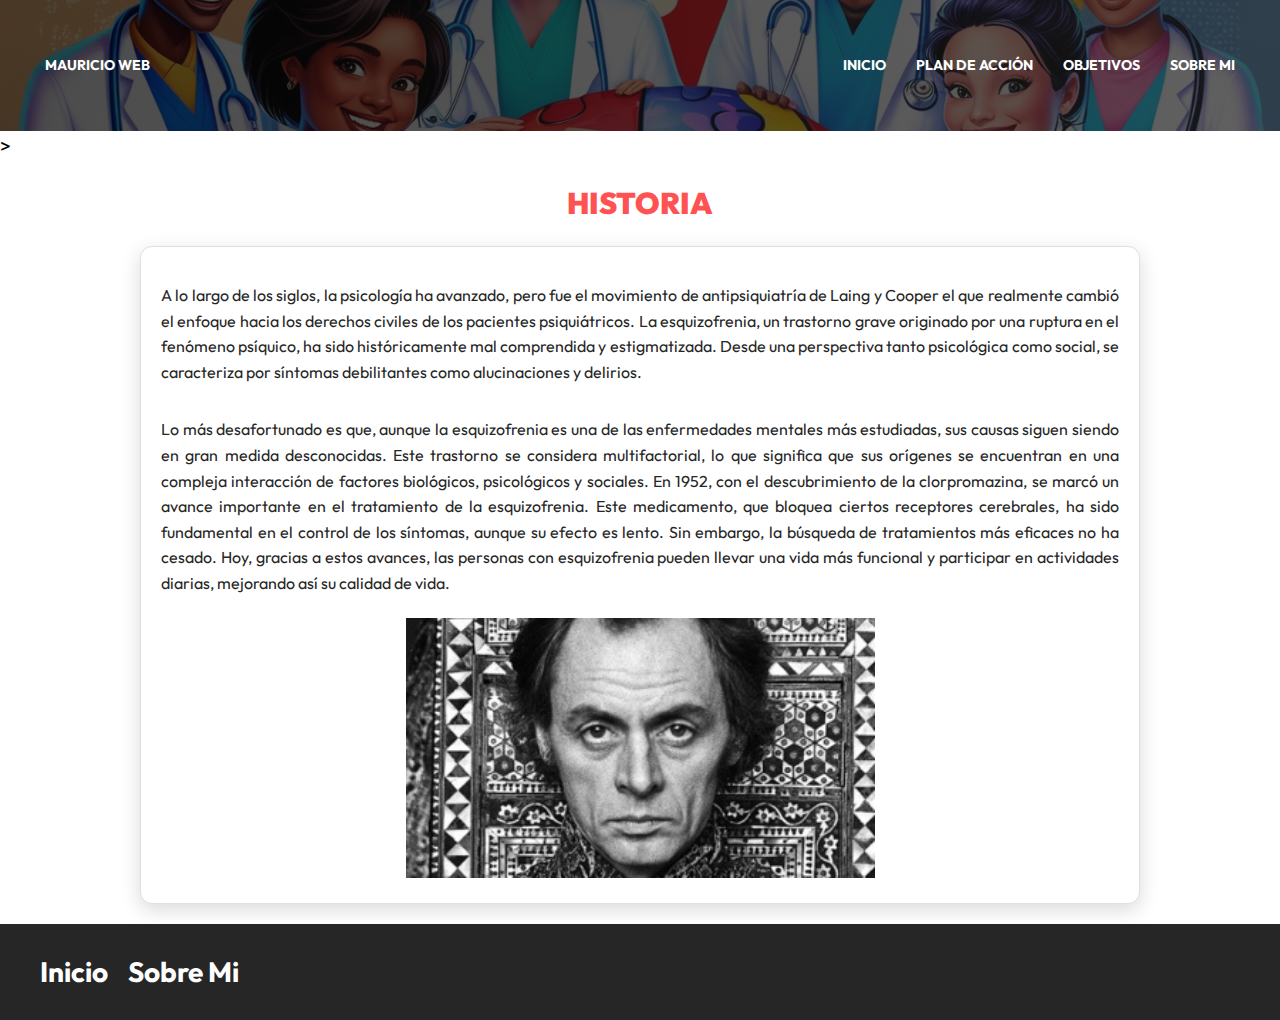
<file: historia.html>
<!DOCTYPE html>
<html lang="en">
<head>
    <meta charset="UTF-8">
    <meta http-equiv="X-UA-Compatible" content="IE=edge">
    <meta name="viewport" content="width=device-width, initial-scale=1.0">
    <title>MauricioWeb</title>
    <link rel="stylesheet" href="css/normalize.css">
    <link rel="preconnect" href="https://fonts.googleapis.com">
    <link rel="preconnect" href="https://fonts.gstatic.com" crossorigin>
    <link href="https://fonts.googleapis.com/css2?family=Outfit:wght@400;700;900&display=swap" rel="stylesheet"> 
    <link rel="stylesheet" href="css/app.css">
</head>
<body>

    <header class="header">
        <div class="header__contenedor">
            <div class="header__barra">
                <a  class="navegacion__enlace" href="index.html">Mauricio Web</a>
                <nav class="navegacion">
                    <a class="navegacion__enlace" href="index.html">Inicio</a>
                    <a class="navegacion__enlace" href="plan.html">Plan de Acción</a>
                    <a class="navegacion__enlace" href="objetivos.html">Objetivos</a>
                    <a class="navegacion__enlace" href="nosotros.html">Sobre Mi</a>
                </nav>
            </div>
        </div>
    </header>>

    <main class="productos productos__contenedor">
        <h2 class="productos__heading">HISTORIA</h2>
        <div class="productos__introduccion">
            <p class="producto__descripcion">A lo largo de los siglos, la psicología ha avanzado, pero fue el movimiento de antipsiquiatría de Laing y Cooper el que realmente cambió el enfoque hacia los derechos civiles de los pacientes psiquiátricos. La esquizofrenia, un trastorno grave originado por una ruptura en el fenómeno psíquico, ha sido históricamente mal comprendida y estigmatizada. Desde una perspectiva tanto psicológica como social, se caracteriza por síntomas debilitantes como alucinaciones y delirios.</p>
                <p class="producto__descripcion"> Lo más desafortunado es que, aunque la esquizofrenia es una de las enfermedades mentales más estudiadas, sus causas siguen siendo en gran medida desconocidas. Este trastorno se considera multifactorial, lo que significa que sus orígenes se encuentran en una compleja interacción de factores biológicos, psicológicos y sociales. En 1952, con el descubrimiento de la clorpromazina, se marcó un avance importante en el tratamiento de la esquizofrenia. Este medicamento, que bloquea ciertos receptores cerebrales, ha sido fundamental en el control de los síntomas, aunque su efecto es lento. Sin embargo, la búsqueda de tratamientos más eficaces no ha cesado. Hoy, gracias a estos avances, las personas con esquizofrenia pueden llevar una vida más funcional y participar en actividades diarias, mejorando así su calidad de vida.</p>
                <img class="producto__imagen" src="img/historia.jpeg" alt="historia">
            </div>
        </main>

    <footer class="footer">
        <div class="footer__contenedor footer__contenido">
            <nav class="footer__nav">
                <a class="footer__enlace" href="index.html">Inicio</a>
                <a class="footer__enlace" href="nosotros.html">Sobre Mi</a>
            </nav>
            <p class="footer__copyright"></p>
        </div>
    </footer>

</body>
</html>
</file>
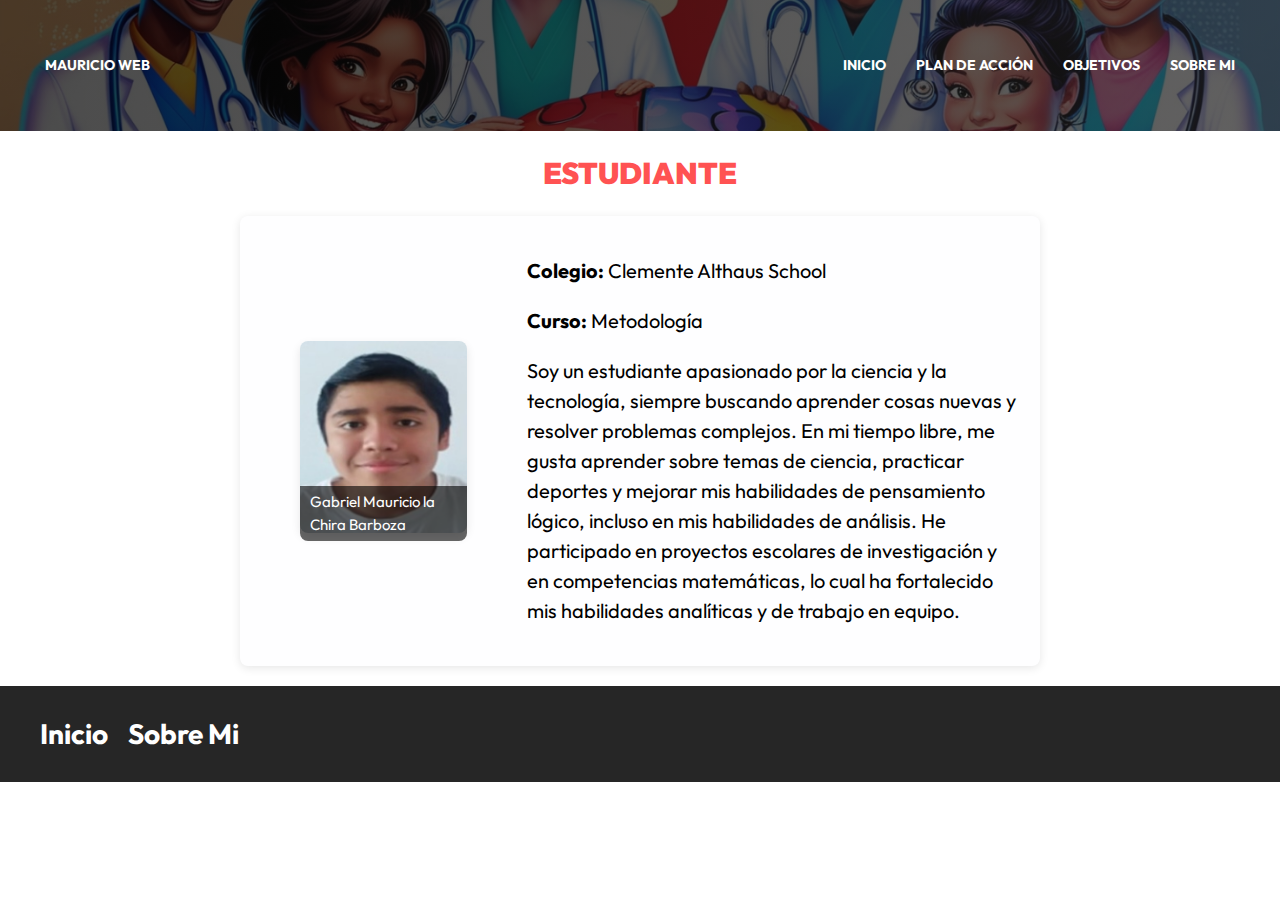
<file: nosotros.html>
<!DOCTYPE html>
<html lang="en">
<head>
    <meta charset="UTF-8">
    <meta http-equiv="X-UA-Compatible" content="IE=edge">
    <meta name="viewport" content="width=device-width, initial-scale=1.0">
    <title>MauricioWeb</title>
    <link rel="stylesheet" href="css/normalize.css">
    <link rel="preconnect" href="https://fonts.googleapis.com">
    <link rel="preconnect" href="https://fonts.gstatic.com" crossorigin>
    <link href="https://fonts.googleapis.com/css2?family=Outfit:wght@400;700;900&display=swap" rel="stylesheet"> 
    <link rel="stylesheet" href="css/app.css">
</head>
<body>

    <header class="header">
        <div class="header__contenedor">
            <div class="header__barra">
                <a  class="navegacion__enlace" href="index.html">Mauricio Web</a>
                <nav class="navegacion">
                    <a class="navegacion__enlace" href="index.html">Inicio</a>
                    <a class="navegacion__enlace" href="plan.html">Plan de Acción</a>
                    <a class="navegacion__enlace" href="objetivos.html">Objetivos</a>
                    <a class="navegacion__enlace" href="nosotros.html">Sobre Mi</a>
                </nav>
            </div>
        </div>
    </header>

    <main class="nosotros">
        <h2 class="nosotros__heading">ESTUDIANTE</h2>
        <section class="nosotros__contenedor">
            <figure class="nosotros__imagen-container">
                <img class="nosotros__imagen" src="img/estudiante.jpg" alt="Gabriel Mauricio la Chira Barboza, estudiante apasionado por la ciencia y tecnología">
                <figcaption class="nosotros__imagen-caption">Gabriel Mauricio la Chira Barboza</figcaption>
            </figure>
            <article class="nosotros__contenido">
                <p class="nosotros__info"><strong>Colegio:</strong> Clemente Althaus School</p>
                <p class="nosotros__info"><strong>Curso:</strong> Metodología</p>
                <p class="nosotros__info">Soy un estudiante apasionado por la ciencia y la tecnología, siempre buscando aprender cosas nuevas y resolver problemas complejos. En mi tiempo libre, me gusta aprender sobre temas de ciencia, practicar deportes y mejorar mis habilidades de pensamiento lógico, incluso en mis habilidades de análisis. He participado en proyectos escolares de investigación y en competencias matemáticas, lo cual ha fortalecido mis habilidades analíticas y de trabajo en equipo.</p>
            </article>
        </section>
    </main>
    
    

    <footer class="footer">
        <div class="footer__contenedor footer__contenido">
            <nav class="footer__nav">
                <a class="footer__enlace" href="index.html">Inicio</a>
                <a class="footer__enlace" href="nosotros.html">Sobre Mi</a>
            </nav>
            <p class="footer__copyright"></p>
        </div>
    </footer>

</body>
</html>
</file>
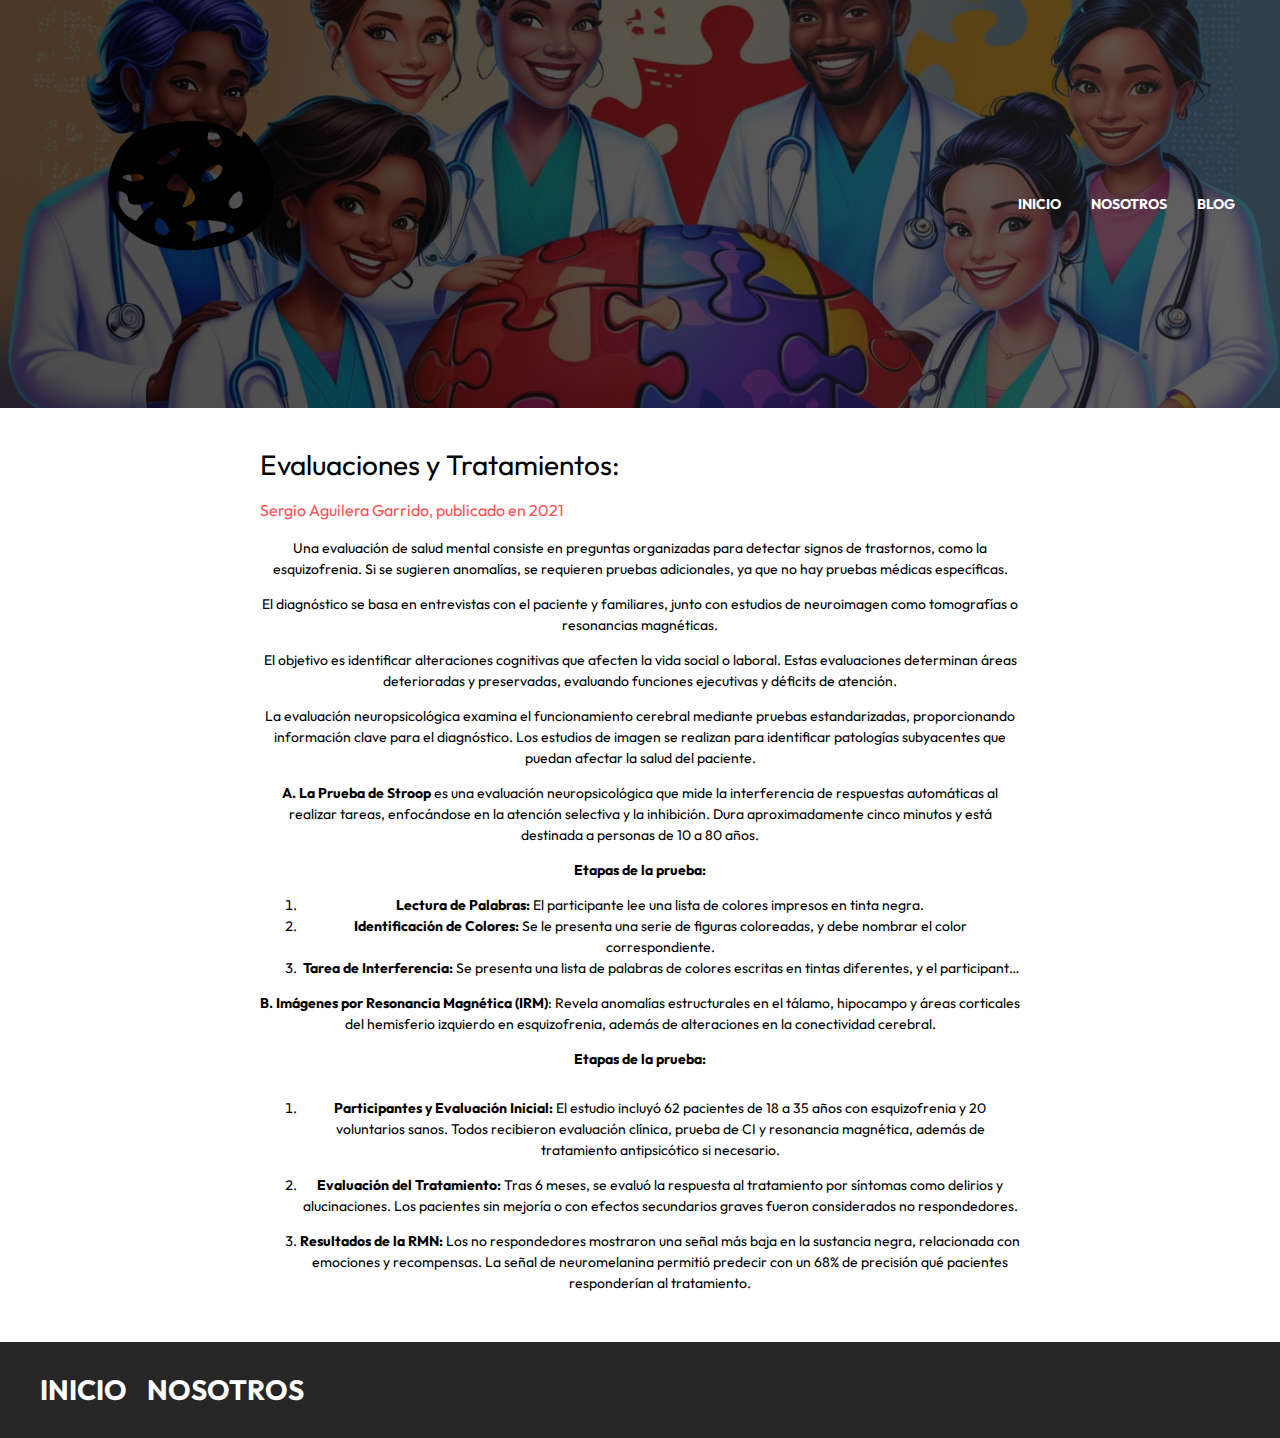
<file: noticia.html>
<!DOCTYPE html>
<html lang="en">
<head>
    <meta charset="UTF-8">
    <meta http-equiv="X-UA-Compatible" content="IE=edge">
    <meta name="viewport" content="width=device-width, initial-scale=1.0">
    <title>MauricioWeb</title>
    <link rel="stylesheet" href="css/normalize.css">
    <link rel="preconnect" href="https://fonts.googleapis.com">
    <link rel="preconnect" href="https://fonts.gstatic.com" crossorigin>
    <link href="https://fonts.googleapis.com/css2?family=Outfit:wght@400;700;900&display=swap" rel="stylesheet"> 
    <link rel="stylesheet" href="css/app.css">
</head>
<body>

    <header class="header">
        <div class="header__contenedor">
            <div class="header__barra">
                <a href="/">
                    <img class="header__logo" src="img/logo.svg" alt="imagen logo">
                </a>

                <nav class="navegacion">
                    <a class="navegacion__enlace" href="index.html">Inicio</a>
                    <a class="navegacion__enlace" href="nosotros.html">Nosotros</a>
                    <a class="navegacion__enlace" href="blog.html">Blog</a>
                </nav>
            </div><!--.header-barra-->
        </div>
    </header>


    <main class="contenedor">
        <h2 class="heading"></h2>
        <article class="entrada">        
            <div class="entrada__contenido">
                <h3 class="entrada__titulo">Evaluaciones y Tratamientos:</h3>
                <p class="entrada__fecha">Sergio Aguilera Garrido, publicado en 2021</p>
                <p class="entrada__texto">Una evaluación de salud mental consiste en preguntas organizadas para detectar signos de trastornos, como la esquizofrenia. Si se sugieren anomalías, se requieren pruebas adicionales, ya que no hay pruebas médicas específicas.</p>
                <p class="entrada__texto">El diagnóstico se basa en entrevistas con el paciente y familiares, junto con estudios de neuroimagen como tomografías o resonancias magnéticas.</p>
                <p class="entrada__texto">El objetivo es identificar alteraciones cognitivas que afecten la vida social o laboral. Estas evaluaciones determinan áreas deterioradas y preservadas, evaluando funciones ejecutivas y déficits de atención.</p>
                <p class="entrada__texto">La evaluación neuropsicológica examina el funcionamiento cerebral mediante pruebas estandarizadas, proporcionando información clave para el diagnóstico. Los estudios de imagen se realizan para identificar patologías subyacentes que puedan afectar la salud del paciente.</p>
                
                <p class="entrada__texto">
                    <strong>A. La Prueba de Stroop</strong> es una evaluación neuropsicológica que mide la interferencia de respuestas automáticas al realizar tareas, enfocándose en la atención selectiva y la inhibición. Dura aproximadamente cinco minutos y está destinada a personas de 10 a 80 años.
                </p>
                <p class="entrada__texto">
                    <strong>Etapas de la prueba:</strong>
                </p>
                <ol class="entrada__texto">
                    <li><strong>Lectura de Palabras:</strong> El participante lee una lista de colores impresos en tinta negra.</li>
                    <li><strong>Identificación de Colores:</strong> Se le presenta una serie de figuras coloreadas, y debe nombrar el color correspondiente.</li>
                    <li><strong>Tarea de Interferencia:</strong> Se presenta una lista de palabras de colores escritas en tintas diferentes, y el participante debe nombrar el color de la tinta en lugar de leer la palabra.</li>
                </ol>
                <p class="entrada__texto">
                    <strong>B. Imágenes por Resonancia Magnética (IRM)</strong>: Revela anomalías estructurales en el tálamo, hipocampo y áreas corticales del hemisferio izquierdo en esquizofrenia, además de alteraciones en la conectividad cerebral.
                </p>
                <p class="entrada__texto">
                    <strong>Etapas de la prueba:</strong>
                </p>  
                   
                    <ol class="entrada__texto">
                        <li><p class="entrada__texto"><strong>Participantes y Evaluación Inicial:</strong> El estudio incluyó 62 pacientes de 18 a 35 años con esquizofrenia y 20 voluntarios sanos. Todos recibieron evaluación clínica, prueba de CI y resonancia magnética, además de tratamiento antipsicótico si necesario.</p></li>
                        <li><p class="entrada__texto"><strong>Evaluación del Tratamiento:</strong> Tras 6 meses, se evaluó la respuesta al tratamiento por síntomas como delirios y alucinaciones. Los pacientes sin mejoría o con efectos secundarios graves fueron considerados no respondedores.</p></li>
                        <li><p class="entrada__texto"><strong>Resultados de la RMN:</strong> Los no respondedores mostraron una señal más baja en la sustancia negra, relacionada con emociones y recompensas. La señal de neuromelanina permitió predecir con un 68% de precisión qué pacientes responderían al tratamiento.</p></li>
                    </ol>
            
                </div>
        </article>        
    </main>


    <footer class="footer">
        <div class="footer__contenedor footer__contenido">
            <nav class="footer__nav">
                <a class="footer__enlace" href="index.html">INICIO</a>
                <a class="footer__enlace" href="nosotros.html">NOSOTROS</a>
            </nav>
            <p class="footer__copyright"></p>
        </div>
    </footer>

</body>
</html>
</file>
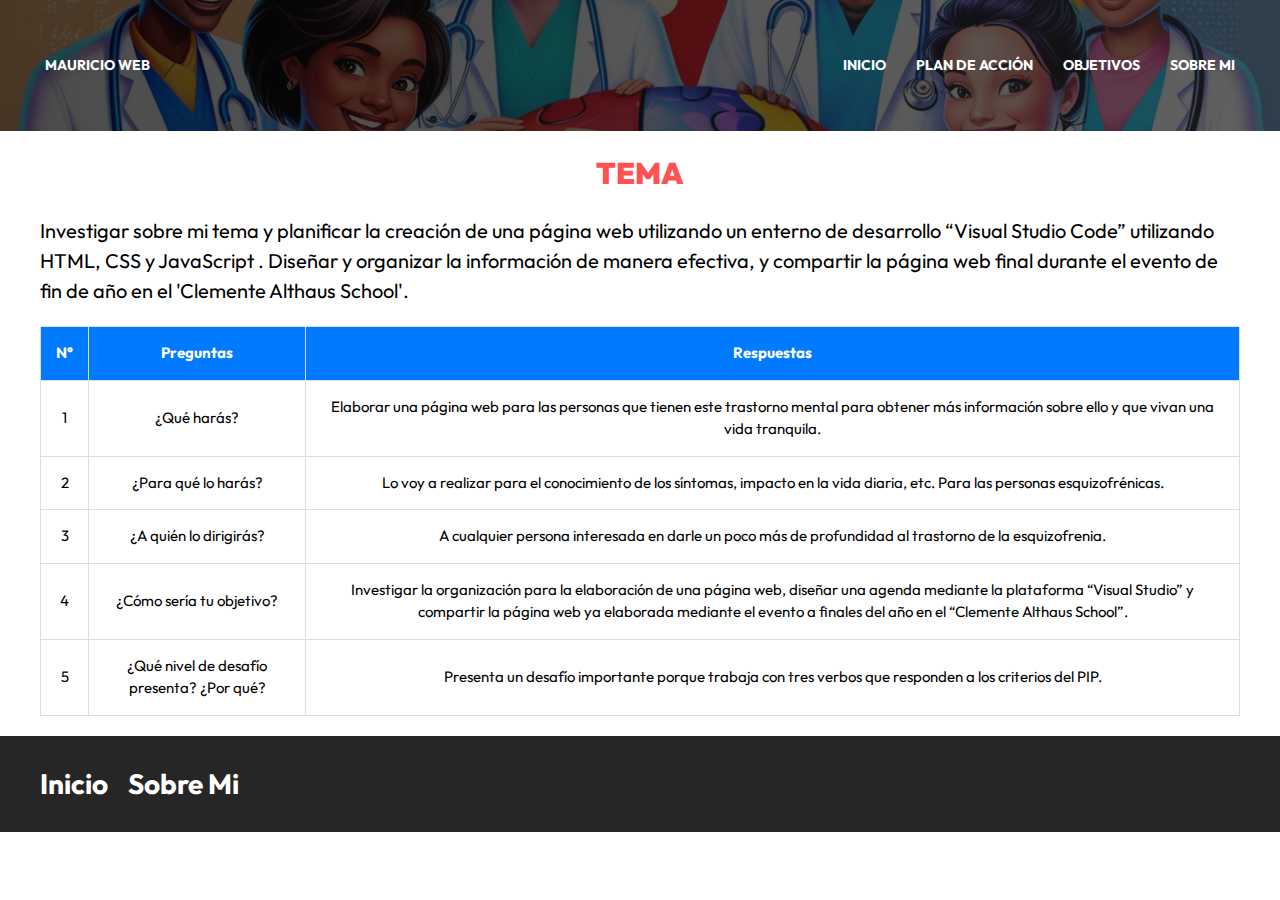
<file: objetivos.html>
<!DOCTYPE html>
<html lang="en">
<head>
    <meta charset="UTF-8">
    <meta http-equiv="X-UA-Compatible" content="IE=edge">
    <meta name="viewport" content="width=device-width, initial-scale=1.0">
    <title>MauricioWeb</title>
    <link rel="stylesheet" href="css/normalize.css">
    <link rel="preconnect" href="https://fonts.googleapis.com">
    <link rel="preconnect" href="https://fonts.gstatic.com" crossorigin>
    <link href="https://fonts.googleapis.com/css2?family=Outfit:wght@400;700;900&display=swap" rel="stylesheet"> 
    <link rel="stylesheet" href="css/app.css">
</head>
<body>

    <header class="header">
        <div class="header__contenedor">
            <div class="header__barra">
                <a  class="navegacion__enlace" href="index.html">Mauricio Web</a>
                <nav class="navegacion">
                    <a class="navegacion__enlace" href="index.html">Inicio</a>
                    <a class="navegacion__enlace" href="plan.html">Plan de Acción</a>
                    <a class="navegacion__enlace" href="objetivos.html">Objetivos</a>
                    <a class="navegacion__enlace" href="nosotros.html">Sobre Mi</a>
                </nav>
            </div>
        </div>
    </header>

    <main class="productos productos__contenedor">
        <h2 class="productos__heading">TEMA</h2>       
        <p class="producto__contenido">Investigar sobre mi tema y planificar la creación de una página web utilizando un enterno de desarrollo “Visual Studio Code” utilizando HTML, CSS y JavaScript . Diseñar y organizar la información de manera efectiva, y compartir la página web final durante el evento de fin de año en el 'Clemente Althaus School'.</p>

        <div class="mt-5">
                <table class="table">
                    <thead class="thead-light">
                        <tr>
                            <th>N°</th>
                            <th>Preguntas</th>
                            <th>Respuestas</th>
                        </tr>
                    </thead>
                    <tbody>
                        <tr>
                            <td rowspan="1">1</td>
                            <td>¿Qué harás?</td>
                            <td>Elaborar una página web para las personas que tienen este trastorno mental para obtener más información sobre ello y que vivan una vida tranquila.</td>
                        </tr>
                        <tr>
                            <td rowspan="1">2</td>
                            <td>¿Para qué lo harás?</td>
                            <td>Lo voy a realizar para el conocimiento de los síntomas, impacto en la vida diaria, etc. Para las personas esquizofrénicas.</td>
                        </tr>
                        <tr>
                            <td rowspan="1">3</td>
                            <td>¿A quién lo dirigirás?</td>
                            <td>A cualquier persona interesada en darle un poco más de profundidad al trastorno de la esquizofrenia.</td>
                        </tr>

                        <tr>
                            <td rowspan="1">4</td>
                            <td>¿Cómo sería tu objetivo?</td>
                            <td>Investigar la organización para la elaboración de una página web, diseñar una agenda mediante la plataforma “Visual Studio” y compartir la página web ya elaborada mediante el evento a finales del año en el “Clemente Althaus School”. </td>
                        </tr>

                        <tr>
                            <td rowspan="1">5</td>
                            <td>¿Qué nivel de desafío presenta? ¿Por qué?</td>
                            <td>Presenta un desafío importante porque trabaja con tres verbos que responden a los criterios del PIP.</td>
                        </tr>
                    </tbody>
                </table>
            </div>   
        </main>

    <footer class="footer">
        <div class="footer__contenedor footer__contenido">
            <nav class="footer__nav">
                <a class="footer__enlace" href="index.html">Inicio</a>
                <a class="footer__enlace" href="nosotros.html">Sobre Mi</a>
            </nav>
            <p class="footer__copyright"></p>
        </div>
    </footer>

</body>
</html>
</file>
<file: css/app.css>
:root {
    --primary: #ff5252;
    --negro: #262626;
    --blanco: #FFF;
    --fuente-principal: 'Outfit', sans-serif;
}

html {
    font-size: 62.5%;
    box-sizing: border-box;
}

*, *:before, *:after {
    box-sizing: inherit;
}

.result-panel {
    display: block; /* Asegúrate de que esté visible */
    position: relative; /* Para que el botón pueda posicionarse */
    padding: 20px; /* Espaciado interno */
    border: 1px solid #ccc; /* Borde */
    background-color: #fff; /* Color de fondo */
    box-shadow: 0 2px 10px rgba(0, 0, 0, 0.1); /* Sombra */
    border-radius: 5px; /* Bordes redondeados */
    margin: 20px; /* Espacio alrededor del panel */
}

#close-panel {
    background-color: #f44336; /* Color de fondo del botón */
    color: white; /* Color del texto */
    border: none; /* Sin borde */
    padding: 10px 15px; /* Espaciado interno */
    border-radius: 5px; /* Bordes redondeados */
    cursor: pointer; /* Cambia el cursor al pasar el mouse */
}

#close-panel:hover {
    background-color: #d32f2f; /* Color al pasar el mouse */
}



body {
    font-size: 2rem;
    font-family: var(--fuente-principal);
    line-height: 1.5;
}

img {
    max-width: 100%;
}

.table th, .table td {
    font-size: 1.2rem;
    text-align: center;
}

[class*="contenedor"] {
    max-width: 120rem;
    margin: 0 auto;
    width: 95%;
}

[class*="heading"] {
    font-size: 3rem;
    text-align: center;
    text-transform: uppercase;
    font-weight: 900;
    color: var(--primary);
    margin: 2rem 0;
}

.header {
    background-image: linear-gradient(to right, rgba(0, 0, 0, 0.7), rgba(31, 30, 30, 0.7)), url(../img/header.jpg);
    background-size: cover;
    background-position: 50%;
    padding: 5rem 0;
    position: relative;
}

.header__guitarra {
    display: none;
}

@media (min-width: 992px) { 
    .header__guitarra {
        display: block;
        position: absolute;
        right: 0;
        bottom: 0;
        animation: 1s ease-in-out mostrarImagen;
    }
}

@keyframes mostrarImagen {
    0% { opacity: 0; transform: translateX(-10rem); }
    50% { opacity: 0; }
    100% { opacity: 1; transform: translateX(0rem); }
}

.header__barra {
    display: flex;
    flex-direction: column;
    align-items: center;
}

@media (min-width: 768px) { 
    .header__barra {
        flex-direction: row;
        justify-content: space-between;
    }
}

.header__logo {
    width: 30rem;
}

.navegacion {
    display: flex;
    gap: 2rem;
    margin-top: 5rem;
    position: relative;
    z-index: 1;
}

@media (min-width: 768px) { 
    .navegacion {
        margin-top: 0;
    }
}

.navegacion__enlace {
    color: var(--blanco);
    text-decoration: none;
    text-transform: uppercase;
    padding: .5rem;
    font-size: 1.4rem;
    font-weight: 700;
    transition: background-color .3s;
}

.navegacion__enlace:hover {
    background-color: var(--primary);
}

.modelo {
    color: var(--blanco);
    margin-top: 10rem;
    text-align: center;
}

@media (min-width: 768px) { 
    .modelo {
        text-align: left;
        width: 50%;
    }
}

.modelo__nombre {
    font-size: 4rem;
}

.modelo__precio {
    font-size: 6rem;
    color: var(--primary);
    font-weight: 900;
    line-height: 0;
}

.modelo__enlace {
    margin-top: 2rem;
    text-decoration: none;
    padding: 1rem 5rem;
    border: 2px solid var(--primary);
    color: var(--blanco);
    text-transform: uppercase;
    font-weight: 700;
    font-size: 1.4rem;
    transition: background-color .3s;
}

.modelo__enlace:hover {
    background-color: var(--primary);
}

.productos__grid {
    display: grid;
    grid-template-columns: repeat(auto-fill, minmax(300px, 1fr));
    gap: 3rem;
    justify-items: center;
    padding: 2rem;
}

@media (min-width: 768px) { 
    .productos__grid {
        grid-template-columns: repeat(2, 1fr);
    }
}

@media (min-width: 1200px) { 
    .productos__grid {
        grid-template-columns: repeat(3, 1fr);
    }
}

.producto {
    display: grid;
    grid-template-columns: 1fr;
    gap: 1rem;
    align-items: center;
    padding: 1.5rem; /* Aumenta el espacio interno */
    border: 1px solid #ccc; /* Un color más suave para el borde */
    border-radius: 10px; /* Esquinas más redondeadas */
    box-shadow: 0 4px 12px rgba(0, 0, 0, 0.1); /* Sombra más pronunciada */
    transition: transform 0.3s, box-shadow 0.3s, border-color 0.3s; /* Añadir transición para el color del borde */
}

.producto:hover {
    transform: translateY(-5px); /* Aumenta el desplazamiento al pasar el ratón */
    box-shadow: 0 6px 20px rgba(0, 0, 0, 0.2); /* Sombra más intensa al pasar el ratón */
    border-color: var(--primary); /* Cambiar el color del borde al pasar el ratón */
}



.producto__imagen {
    border-radius: 0.5rem;  /* Bordes redondeados */
    padding: 0.5rem;        /* Espacio dentro de la imagen */
    width: 50%;            /* La imagen ocupa el 100% de su contenedor */
    height: 100%;           /* Hace que la imagen ocupe toda la altura del contenedor */
    object-fit: cover;      /* Asegura que la imagen cubra el contenedor sin distorsionarse */
    display: block;         /* Hace que la imagen se comporte como un bloque */
    margin-left: auto;      /* Centra la imagen */
    margin-right: auto;     /* Centra la imagen */
    box-sizing: border-box; /* Asegura que el borde no afecte el tamaño total */
}

.producto__imagen_box {
    border-radius: 0.5rem;  /* Bordes redondeados */
    padding: 0.5rem;        /* Espacio dentro de la imagen */
    width: 100%;            /* La imagen ocupa el 100% de su contenedor */
    height: 100%;           /* Hace que la imagen ocupe toda la altura del contenedor */
    object-fit: cover;      /* Asegura que la imagen cubra el contenedor sin distorsionarse */
    display: block;         /* Hace que la imagen se comporte como un bloque */
    margin-left: auto;      /* Centra la imagen */
    margin-right: auto;     /* Centra la imagen */
    border: 3px; /* Borde de 3px de color negro */
    box-sizing: border-box;
}


.producto__nombre {
    font-size: 1.5rem;
    text-transform: uppercase;
    text-align: center;
    color: var(--negro); 
}

.productos__introduccion {
    display: grid;
    align-items: center;
    padding: 2rem; /* Aumenta el espacio interno para mayor comodidad */
    max-width: 100rem; /* Limitar el ancho del contenido */
    margin: 2rem auto; /* Centrar el contenido y agregar más espacio superior e inferior */
    border-radius: 12px; /* Bordes redondeados más suaves */
    box-shadow: 0 6px 20px rgba(0, 0, 0, 0.15); /* Sombra más pronunciada para mayor profundidad */
    border: 1px solid #e0e0e0; /* Color más suave y moderno para el borde */
    background-color: #ffffff; /* Color de fondo blanco para claridad */
}


.producto__descripcion {
    font-size: 1.6rem; /* Tamaño de fuente para la descripción */
    line-height: 1.6em; /* Espaciado entre líneas */
    color: var(--negro); /* Color negro para el texto */
    text-align: justify; /* Justificar el texto para mejor legibilidad */
}


.producto__listado li {
    padding: 1rem; /* Espacio interno */
    margin-bottom: 1rem; /* Espacio entre los ítems */
}



@media (max-width: 600px) {
    .productos__introduccion {
        padding: 1rem; /* Reducir el padding en pantallas pequeñas */
    }

    .productos__introduccion h2 {
        font-size: 2rem; /* Ajustar el tamaño del encabezado */
    }

    .productos__introduccion {
        font-size: 1.4rem; /* Ajustar el tamaño de la descripción */
    }
}


.producto__enlace {
    margin-top: 2rem;
    display: block;
    text-decoration: none;
    color: var(--negro);
    padding: 1rem 3rem; /* Ajustar el padding para un aspecto más equilibrado */
    border: 2px solid var(--primary);
    text-align: center;
    font-size: 1.2rem;
    font-weight: 700; /* Ajustar el peso de la fuente para mayor legibilidad */
    text-transform: uppercase;
    border-radius: 5px; /* Añadir esquinas redondeadas */
    transition: background-color 0.3s, color 0.3s, transform 0.3s; /* Añadir transición para transformaciones */
}

.producto__enlace:hover {
    background-color: var(--primary); /* Cambiar el color de fondo al pasar el ratón */
    color: var(--blanco); /* Cambiar el color del texto al pasar el ratón */
    transform: scale(1.05); /* Agrandar ligeramente el botón al pasar el ratón */
}

.producto__formulario {
    display: flex;
    flex-direction: column;
}

.producto__label {
    font-size: 2.2rem;
    margin-right: 1rem;
}

.producto__cantidad {
    border: 2px solid var(--primary);
    padding: 1rem;
    text-align: center;
}

.producto__cantidad:focus-visible {
    outline: 2px solid var(--primary);
    border: none;
}


.cursos {
    background-image: linear-gradient(to right, rgba(0, 0, 0, 0.65), rgba(0, 0, 0, 0.65)), url('../img/cursos_bg.jpg');
    padding: 10rem 0;
    margin-top: 10rem;
    background-size: cover;
    background-position: 50%;
}

.cursos__contenido {
    display: flex;
    flex-direction: column;
    align-items: center;
}

@media (min-width: 768px) { 
    .cursos__grid {
        display: grid;
        grid-template-columns: repeat(2, 1fr);
        column-gap: 2rem;
    }
}

.cursos__texto {
    color: var(--blanco);
    text-align: center;
    font-size: 2.4rem;
}

.cursos__enlace {
    color: var(--blanco);
    margin-top: 2rem;
    display: inline-block;
    border: 2px solid var(--primary);
    text-decoration: none;
    padding: 1rem 5rem;
    text-transform: uppercase;
    font-size: 1.4rem;
    font-weight: 700;
    transition: background-color .3s;
}

.cursos__enlace:hover {
    background-color: var(--primary);
    color: var(--blanco);
}

.blog__grid {
    display: grid;
    gap: 4rem;
}

@media (min-width: 768px) { 
    .blog__grid {
        grid-template-columns: repeat(2, 1fr);
    }
}

@media (min-width: 992px) { 
    .blog__grid {
        grid-template-columns: repeat(4, 1fr);
    }

    .blog__grid--pagina {
        grid-template-columns: repeat(3, 1fr);
    }
}

.entrada {
    max-width: 80rem;
    margin: 0 auto;
}

.entrada__contenido {
    padding: 2rem;
}

.entrada__titulo {
    font-weight: 400;
    font-size: 2.8rem;
    margin: 0;
    line-height: 1.2;
}

.entrada__fecha {
    font-size: 1.6rem;
    color: var(--primary);
}

.entrada__enlace {
    margin-top: 2rem;
    display: block;
    text-decoration: none;
    color: var(--negro);
    padding: 1rem 5rem;
    border: 2px solid var(--primary);
    text-align: center;
    font-size: 1.2rem;
    font-weight: 900;
    text-transform: uppercase;
    transition: background-color .3s, color .3s;
}

.entrada__enlace:hover {
    background-color: var(--primary);
    color: var(--blanco);
}

.entrada__texto {
    display: -webkit-box;
    -webkit-box-orient: vertical;
    -webkit-line-clamp: 4;
    overflow: hidden;
    text-align: center;
    font-size: 1.4rem;
}

.footer {
    background-color: var(--negro); /* Fondo oscuro */
    color: var(--blanco); /* Texto blanco */
    padding: 2rem 0; /* Espacio superior e inferior */
}

@media (min-width: 768px) { 
    .footer__contenido {
        display: flex;
        justify-content: space-between;
    }
}

.footer__nav {
    display: flex;
    flex-direction: column;
    align-items: center;
}

@media (min-width: 768px) { 
    .footer__nav {
        flex-direction: row;
        gap: 2rem;
    }
}

.footer__enlace {
    font-size: 2.8rem;
    color: var(--blanco);
    text-decoration: none;
    font-weight: 700;
}

.footer__enlace:hover {
    color: var(--primary);
}

.footer__copyright {
    font-size: 2.8rem;
    color: var(--blanco);
    font-weight: 700;
    text-align: center;
}



.producto__esquizofrenia {
    display: grid;                /* Enable grid layout */
    grid-template-columns: 1fr;   /* One column layout */
    background-color: #f9f9f9;    /* Light background for contrast */
    padding: 20px;                /* Add padding for spacing */
    border-radius: 8px;           /* Rounded corners for a softer look */
    box-shadow: 0 2px 8px rgba(0, 0, 0, 0.1); /* Subtle shadow for depth */
    max-width: 600px;             /* Limit width for better readability */
    margin: 20px auto;            /* Center the element and add margin */
    gap: 15px;                    /* Space between grid items */
}

.sintoma {
    display: grid;                /* Enable grid layout for each symptom */
    grid-template-columns: auto 1fr; /* Two columns: icon and text */
    background-color: #fff;       /* White background for each symptom */
    border: 1px solid #ddd;       /* Light border for definition */
    border-radius: 4px;           /* Rounded corners */
    padding: 15px;                /* Padding inside each symptom box */
}

.sintoma h4 {
    color: #007BFF;               /* Highlighted color for symptom titles */
    margin: 0;                    /* Remove default margin */
    display: flex;                /* Flex to align icon and text */
    align-items: center;          /* Center items vertically */
}


@media (min-width: 768px) { 
    .nosotros__grid {
        grid-template-columns: repeat(2, 1fr);
        align-items: center;
    }
}


.table {
    width: 100%;                     /* Full width for responsiveness */
    border-collapse: collapse;       /* Collapse borders for cleaner look */
    margin: 20px 0;                  /* Spacing around the table */
}

.table th, .table td {
    padding: 15px;                   /* Padding for cell content */
    text-align: center; 
    font-size: 1.5rem; 
    border: 1px solid #ddd;          /* Light border for definition */
}

.table th {
    background-color: #007BFF;       /* Background color for header */
    color: #fff;                     /* Text color for header */
}

.table tbody tr:hover {
    background-color: #f1f1f1;       /* Highlight on row hover */
}

/* Responsive adjustments */
@media (max-width: 768px) {
    .table {
        display: block;               /* Make the table block for small screens */
        overflow-x: auto;             /* Allow horizontal scrolling */
    }
    .table th, .table td {
        display: block;               /* Stack table cells */
        text-align: right;            /* Align text to the right */
        position: relative;           /* Positioning for pseudo-elements */
    }
    .table th::before, .table td::before {
        content: attr(data-label);    /* Use data attributes for labels */
        position: absolute;           /* Position labels */
        left: 10px;                   /* Spacing from left */
        font-weight: bold;            /* Bold for emphasis */
        text-align: left;             /* Align to the left */
    }
}


.nosotros__contenedor {
    display: grid;
    grid-template-columns: 1fr 2fr;
    gap: 20px;
    align-items: center;
    max-width: 800px;               /* Limit maximum width */
    margin: 20px auto;              /* Center the container */
    padding: 20px;                  /* Add padding for spacing */
    background-color: #fefeff;      /* Light background */
    border-radius: 8px;             /* Rounded corners */
    box-shadow: 0 2px 10px rgba(0, 0, 0, 0.1); /* Subtle shadow */
}

.nosotros__imagen-container {
    position: relative;
}

.nosotros__imagen {
    width: 100%;
    border-radius: 8px;
    box-shadow: 0 4px 10px rgba(0, 0, 0, 0.1);
    object-fit: cover;
}

.nosotros__imagen-caption {
    position: absolute;
    bottom: 0;
    left: 0;
    background-color: rgba(0, 0, 0, 0.6);
    color: white;
    font-size: 1.5rem;
    padding: 5px 10px;
    border-radius: 0 0 8px 8px;
}




/* Estilos de respuesta para pantallas pequeñas */
@media (max-width: 768px) {
    .nosotros__contenedor {
        grid-template-columns: 1fr;
    }

    .nosotros__heading {
        font-size: 1.6rem;
    }

    .nosotros__imagen {
        border-radius: 10px;
    }
}







.button-container {
    position: relative; /* Asegura que el contenedor tenga posición relativa */
    padding: 20px; /* Espacio alrededor del botón */
}

#evaluate-button {
    position: absolute; /* Posiciona el botón en relación a su contenedor */
    bottom: 10px; /* Ajusta la distancia desde la parte inferior */
    right: 10px; /* Ajusta la distancia desde la derecha */
    background-color: #4CAF50; /* Color de fondo del botón */
    color: white; /* Color del texto */
    border: none; /* Sin borde */
    padding: 10px 20px; /* Espaciado interno */
    border-radius: 5px; /* Bordes redondeados */
    cursor: pointer; /* Cambia el cursor al pasar el mouse */
}

#evaluate-button:hover {
    background-color: #45a049; /* Color al pasar el mouse */
}
</file>
